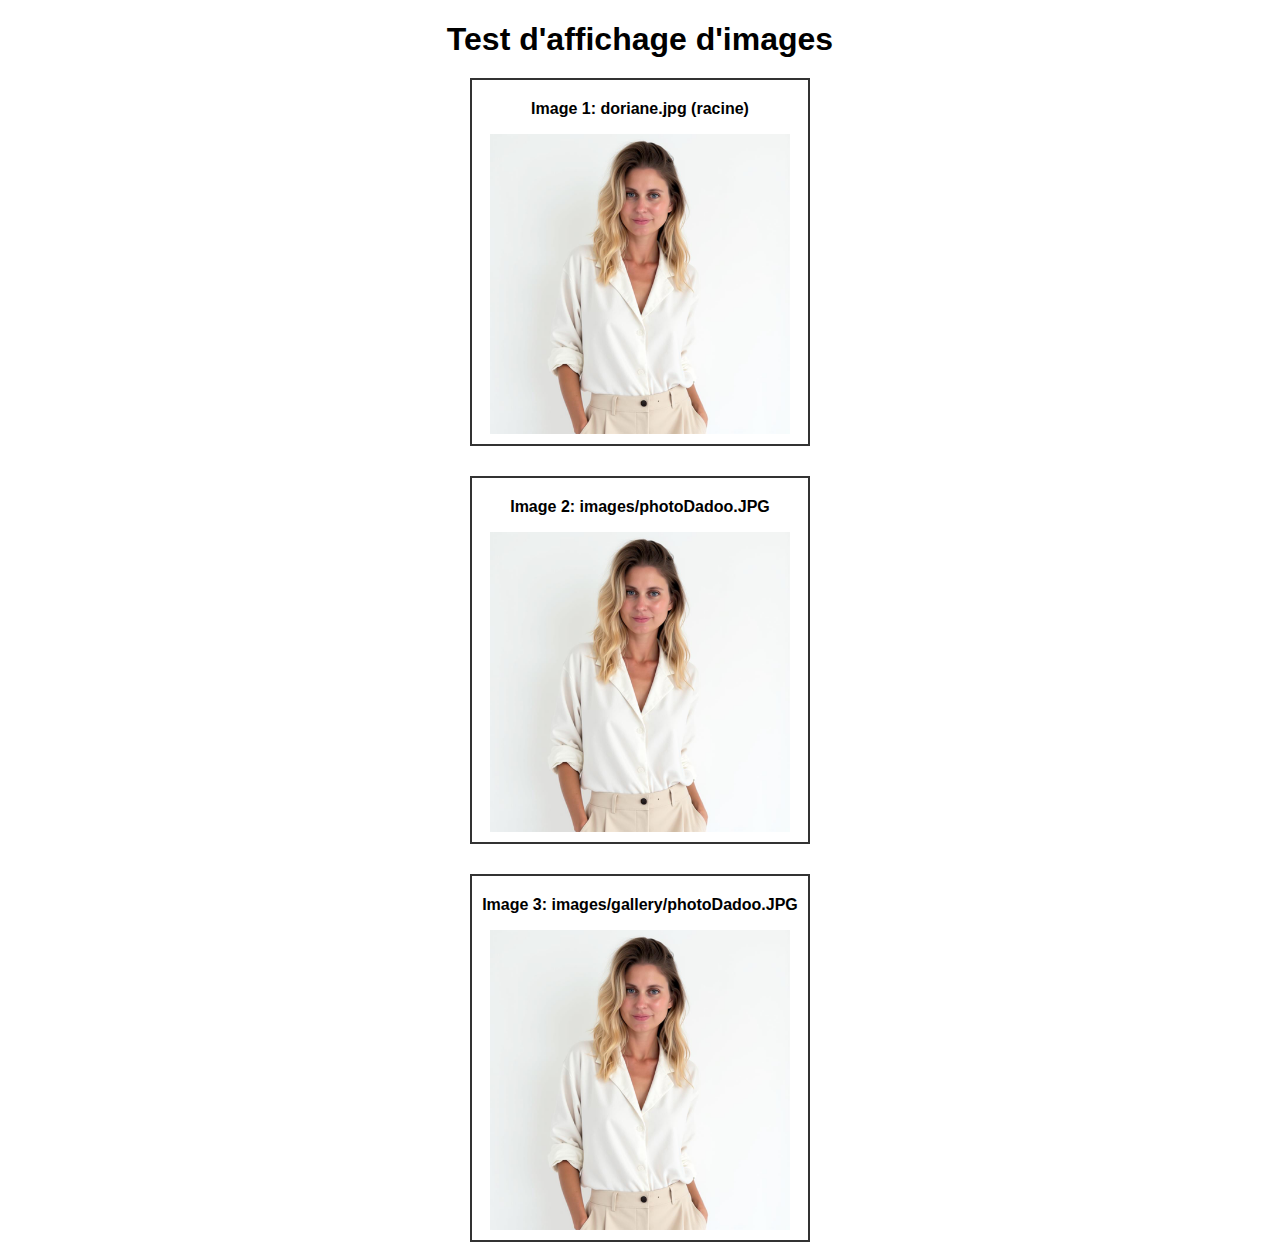
<file: test-image.html>
<!DOCTYPE html>
<html lang="fr">
<head>
    <meta charset="UTF-8">
    <meta name="viewport" content="width=device-width, initial-scale=1.0">
    <title>Test Image</title>
    <style>
        body {
            display: flex;
            flex-direction: column;
            align-items: center;
            justify-content: center;
            min-height: 100vh;
            margin: 0;
            font-family: Arial, sans-serif;
        }
        
        h1 {
            margin-bottom: 20px;
        }
        
        .image-container {
            display: flex;
            flex-direction: column;
            gap: 30px;
        }
        
        .image-test {
            border: 2px solid #333;
            padding: 10px;
            text-align: center;
        }
        
        img {
            max-width: 300px;
            height: auto;
            display: block;
            margin: 0 auto;
        }
        
        p {
            margin-top: 10px;
            font-weight: bold;
        }
    </style>
</head>
<body>
    <h1>Test d'affichage d'images</h1>
    
    <div class="image-container">
        <div class="image-test">
            <p>Image 1: doriane.jpg (racine)</p>
            <img src="doriane.jpg" alt="Test Image 1">
        </div>
        
        <div class="image-test">
            <p>Image 2: images/photoDadoo.JPG</p>
            <img src="images/photoDadoo.JPG" alt="Test Image 2">
        </div>
        
        <div class="image-test">
            <p>Image 3: images/gallery/photoDadoo.JPG</p>
            <img src="images/gallery/photoDadoo.JPG" alt="Test Image 3">
        </div>
    </div>
</body>
</html>
</file>
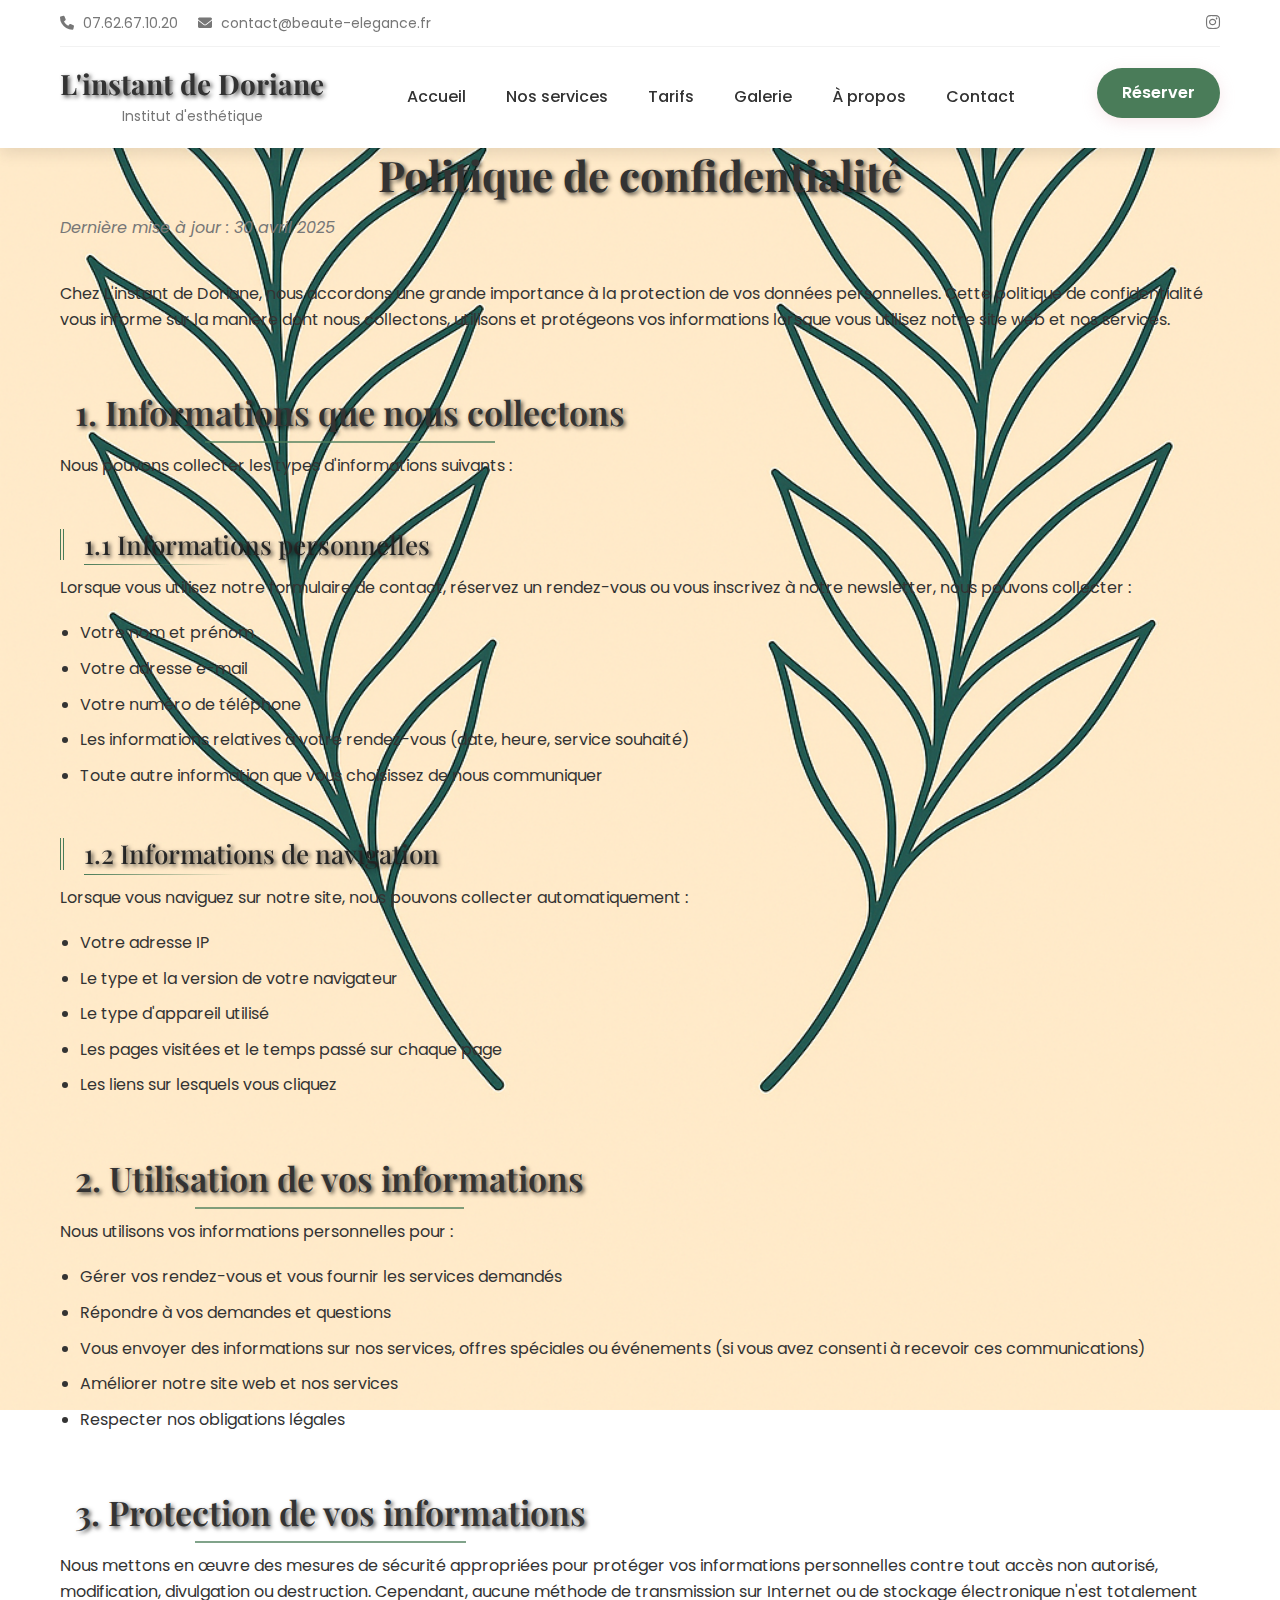
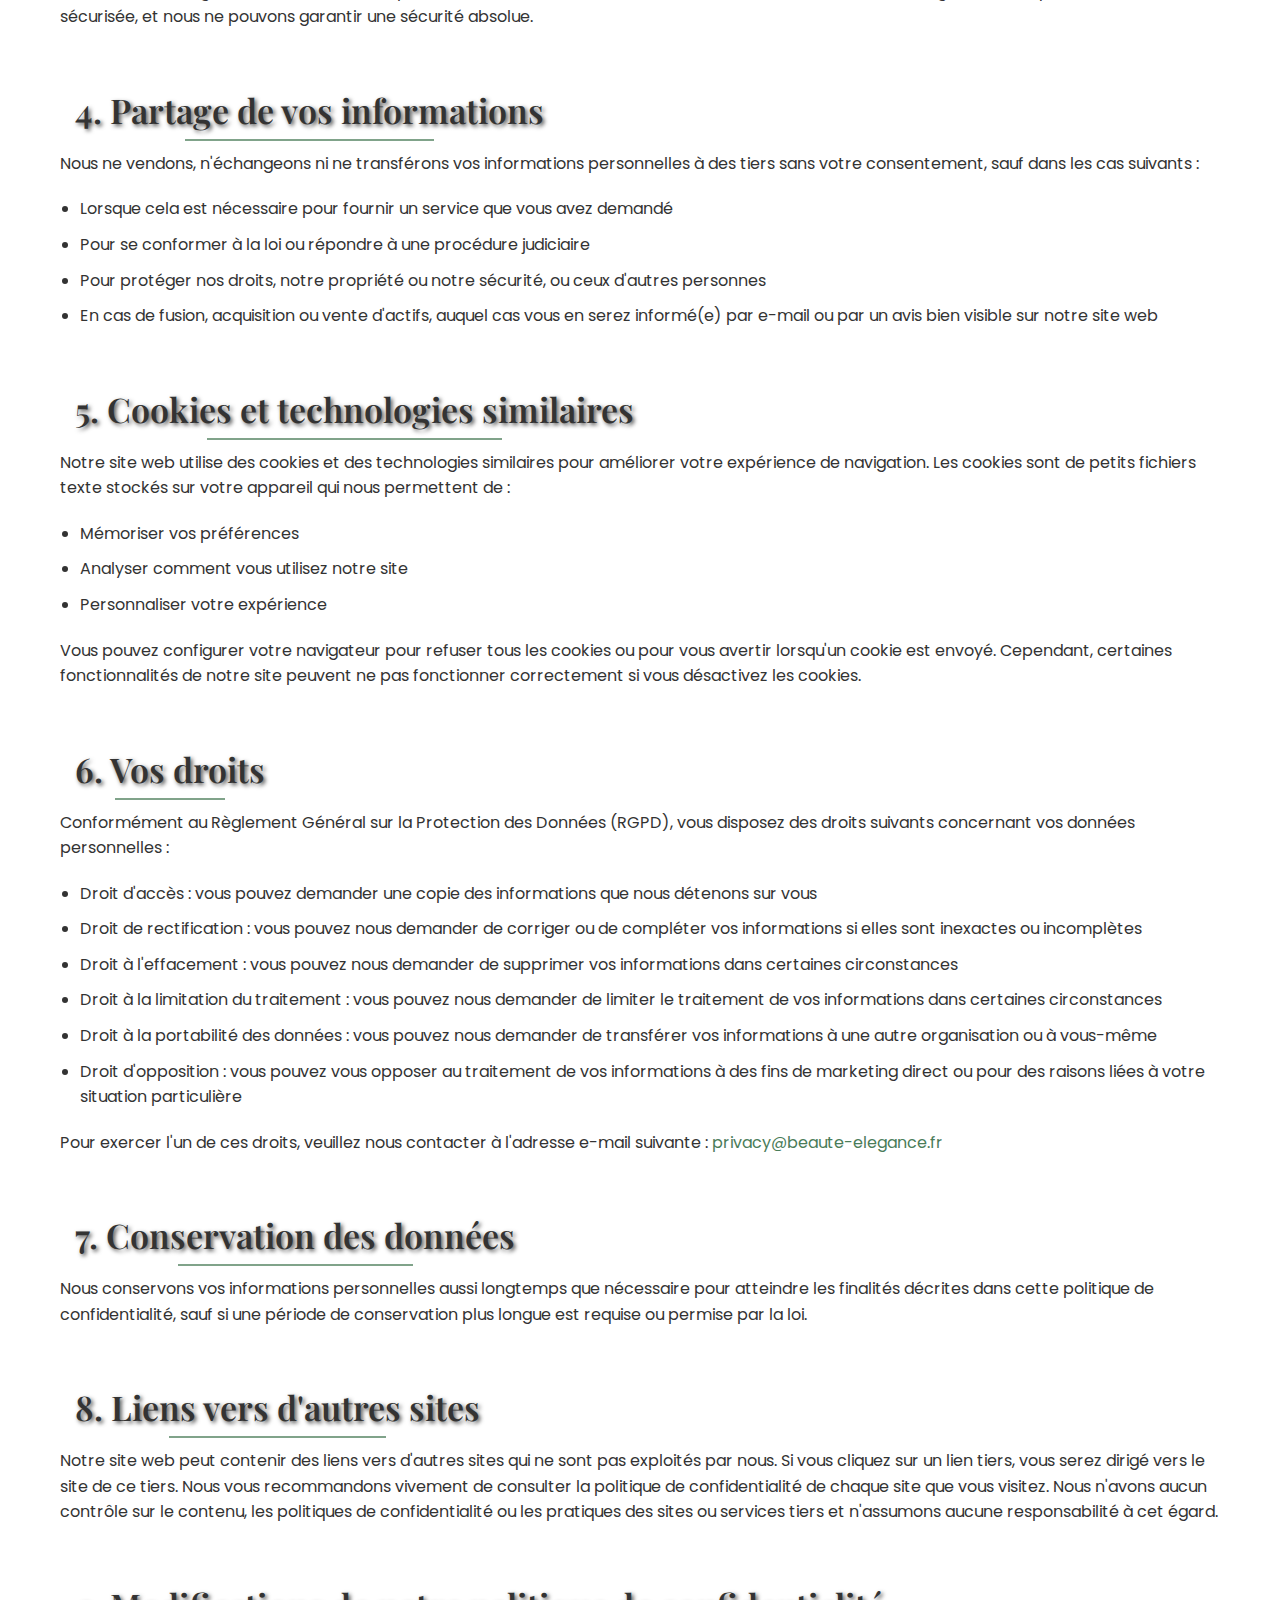
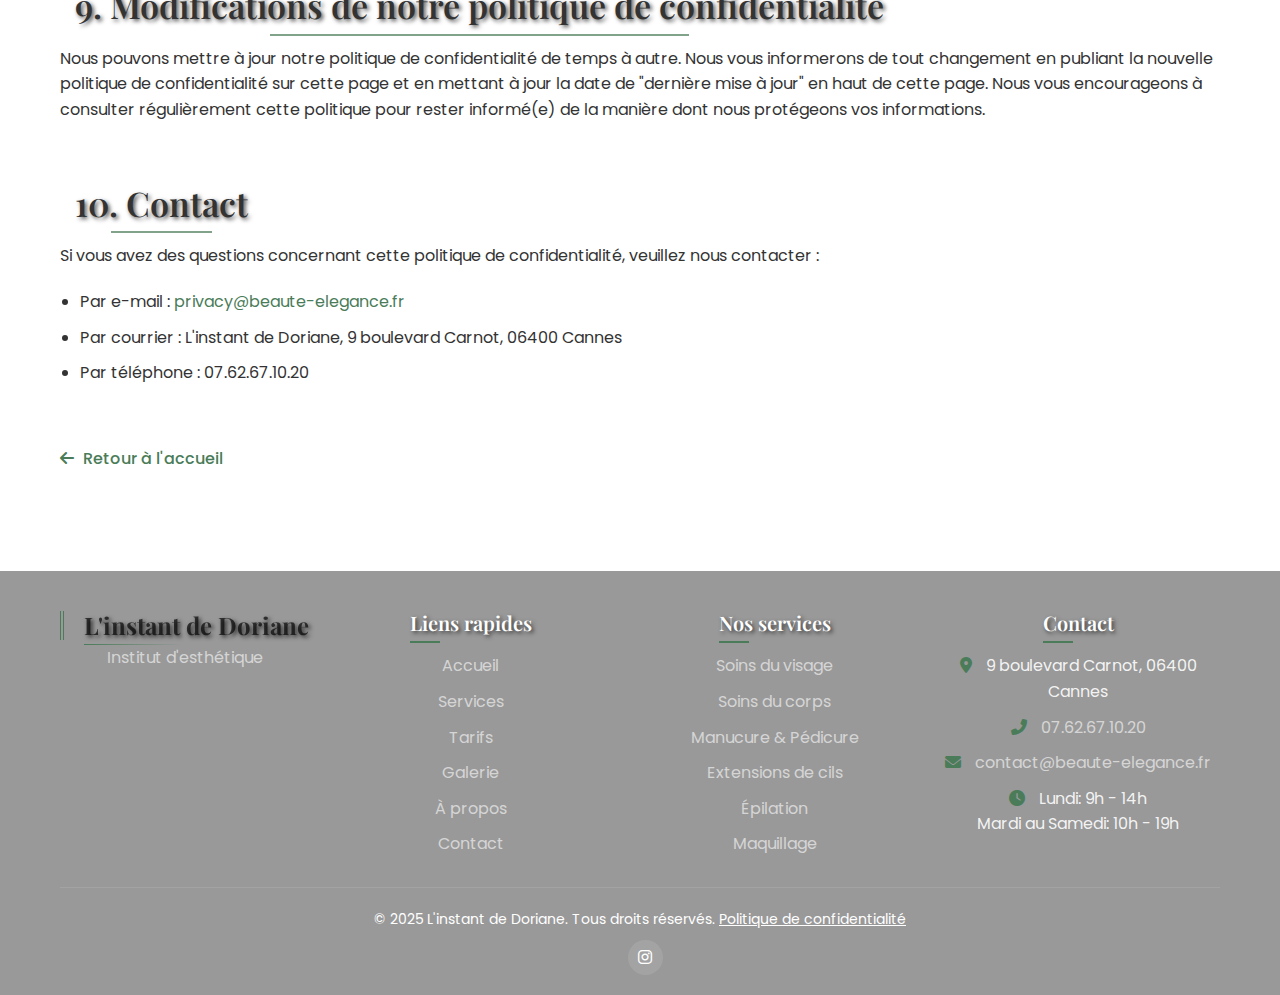
<file: pages/privacy-policy.html>
<!DOCTYPE html>
<html lang="fr">
<head>
    <meta charset="UTF-8">
    <meta name="viewport" content="width=device-width, initial-scale=1.0">
    <meta name="description" content="Politique de confidentialité de L'instant de Doriane - Institut d'esthétique">
    <title>Politique de confidentialité - L'instant de Doriane</title>
    <link rel="stylesheet" href="../css/style.css">
    <link rel="stylesheet" href="https://cdnjs.cloudflare.com/ajax/libs/font-awesome/6.0.0/css/all.min.css">
    <link rel="preconnect" href="https://fonts.googleapis.com">
    <link rel="preconnect" href="https://fonts.gstatic.com" crossorigin>
    <link href="https://fonts.googleapis.com/css2?family=Playfair+Display:wght@400;500;600;700&family=Poppins:wght@300;400;500&display=swap" rel="stylesheet">
    <link rel="icon" type="image/png" href="../images/favicon.png">
    <style>
        .privacy-content {
            padding: 150px 0 80px;
        }
        
        .privacy-content h2 {
            margin-top: 40px;
            margin-bottom: 20px;
        }
        
        .privacy-content h3 {
            margin-top: 30px;
            margin-bottom: 15px;
        }
        
        .privacy-content p, .privacy-content ul {
            margin-bottom: 20px;
        }
        
        .privacy-content ul {
            list-style: disc;
            padding-left: 20px;
        }
        
        .privacy-content ul li {
            margin-bottom: 10px;
        }
        
        .privacy-content .last-updated {
            font-style: italic;
            color: var(--medium);
            margin-bottom: 40px;
        }
        
        .back-link {
            display: inline-block;
            margin-top: 40px;
            margin-bottom: 20px;
            color: var(--primary-color);
            font-weight: 500;
        }
        
        .back-link i {
            margin-right: 5px;
        }
    </style>
</head>
<body>
    <!-- En-tête du site -->
    <header>
        <div class="container">
            <div class="header-top">
                <div class="contact-info">
                    <a href="tel:+33762671020"><i class="fas fa-phone"></i> 07.62.67.10.20</a>
                    <a href="mailto:contact@beaute-elegance.fr"><i class="fas fa-envelope"></i> contact@beaute-elegance.fr</a>
                </div>
                <div class="social-media">
                    <a href="https://www.instagram.com/linstantdedoriane_/" aria-label="Instagram" target="_blank"><i class="fab fa-instagram"></i></a>
                </div>
            </div>
            <div class="main-header">
                <div class="logo">
                    <a href="../index.html">
                        <h1>L'instant de Doriane</h1>
                        <p>Institut d'esthétique</p>
                    </a>
                </div>
                <nav class="main-nav">
                    <button class="mobile-menu-toggle" aria-label="Menu">
                        <span></span>
                        <span></span>
                        <span></span>
                    </button>
                    <ul class="nav-links">
                        <li><a href="../index.html">Accueil</a></li>
                        <li><a href="../index.html#services">Nos services</a></li>
                        <li><a href="../index.html#tarifs">Tarifs</a></li>
                        <li><a href="../index.html#galerie">Galerie</a></li>
                        <li><a href="../index.html#a-propos">À propos</a></li>
                        <li><a href="../index.html#contact">Contact</a></li>
                    </ul>
                </nav>
                <div class="cta-button">
                    <a href="../index.html#reservation" class="btn btn-primary">Réserver</a>
                </div>
            </div>
        </div>
    </header>

    <!-- Contenu principal -->
    <main class="privacy-content">
        <div class="container">
            <h1>Politique de confidentialité</h1>
            <p class="last-updated">Dernière mise à jour : 30 avril 2025</p>
            
            <p>Chez L'instant de Doriane, nous accordons une grande importance à la protection de vos données personnelles. Cette politique de confidentialité vous informe sur la manière dont nous collectons, utilisons et protégeons vos informations lorsque vous utilisez notre site web et nos services.</p>
            
            <h2>1. Informations que nous collectons</h2>
            
            <p>Nous pouvons collecter les types d'informations suivants :</p>
            
            <h3>1.1 Informations personnelles</h3>
            <p>Lorsque vous utilisez notre formulaire de contact, réservez un rendez-vous ou vous inscrivez à notre newsletter, nous pouvons collecter :</p>
            <ul>
                <li>Votre nom et prénom</li>
                <li>Votre adresse e-mail</li>
                <li>Votre numéro de téléphone</li>
                <li>Les informations relatives à votre rendez-vous (date, heure, service souhaité)</li>
                <li>Toute autre information que vous choisissez de nous communiquer</li>
            </ul>
            
            <h3>1.2 Informations de navigation</h3>
            <p>Lorsque vous naviguez sur notre site, nous pouvons collecter automatiquement :</p>
            <ul>
                <li>Votre adresse IP</li>
                <li>Le type et la version de votre navigateur</li>
                <li>Le type d'appareil utilisé</li>
                <li>Les pages visitées et le temps passé sur chaque page</li>
                <li>Les liens sur lesquels vous cliquez</li>
            </ul>
            
            <h2>2. Utilisation de vos informations</h2>
            
            <p>Nous utilisons vos informations personnelles pour :</p>
            <ul>
                <li>Gérer vos rendez-vous et vous fournir les services demandés</li>
                <li>Répondre à vos demandes et questions</li>
                <li>Vous envoyer des informations sur nos services, offres spéciales ou événements (si vous avez consenti à recevoir ces communications)</li>
                <li>Améliorer notre site web et nos services</li>
                <li>Respecter nos obligations légales</li>
            </ul>
            
            <h2>3. Protection de vos informations</h2>
            
            <p>Nous mettons en œuvre des mesures de sécurité appropriées pour protéger vos informations personnelles contre tout accès non autorisé, modification, divulgation ou destruction. Cependant, aucune méthode de transmission sur Internet ou de stockage électronique n'est totalement sécurisée, et nous ne pouvons garantir une sécurité absolue.</p>
            
            <h2>4. Partage de vos informations</h2>
            
            <p>Nous ne vendons, n'échangeons ni ne transférons vos informations personnelles à des tiers sans votre consentement, sauf dans les cas suivants :</p>
            <ul>
                <li>Lorsque cela est nécessaire pour fournir un service que vous avez demandé</li>
                <li>Pour se conformer à la loi ou répondre à une procédure judiciaire</li>
                <li>Pour protéger nos droits, notre propriété ou notre sécurité, ou ceux d'autres personnes</li>
                <li>En cas de fusion, acquisition ou vente d'actifs, auquel cas vous en serez informé(e) par e-mail ou par un avis bien visible sur notre site web</li>
            </ul>
            
            <h2>5. Cookies et technologies similaires</h2>
            
            <p>Notre site web utilise des cookies et des technologies similaires pour améliorer votre expérience de navigation. Les cookies sont de petits fichiers texte stockés sur votre appareil qui nous permettent de :</p>
            <ul>
                <li>Mémoriser vos préférences</li>
                <li>Analyser comment vous utilisez notre site</li>
                <li>Personnaliser votre expérience</li>
            </ul>
            
            <p>Vous pouvez configurer votre navigateur pour refuser tous les cookies ou pour vous avertir lorsqu'un cookie est envoyé. Cependant, certaines fonctionnalités de notre site peuvent ne pas fonctionner correctement si vous désactivez les cookies.</p>
            
            <h2>6. Vos droits</h2>
            
            <p>Conformément au Règlement Général sur la Protection des Données (RGPD), vous disposez des droits suivants concernant vos données personnelles :</p>
            <ul>
                <li>Droit d'accès : vous pouvez demander une copie des informations que nous détenons sur vous</li>
                <li>Droit de rectification : vous pouvez nous demander de corriger ou de compléter vos informations si elles sont inexactes ou incomplètes</li>
                <li>Droit à l'effacement : vous pouvez nous demander de supprimer vos informations dans certaines circonstances</li>
                <li>Droit à la limitation du traitement : vous pouvez nous demander de limiter le traitement de vos informations dans certaines circonstances</li>
                <li>Droit à la portabilité des données : vous pouvez nous demander de transférer vos informations à une autre organisation ou à vous-même</li>
                <li>Droit d'opposition : vous pouvez vous opposer au traitement de vos informations à des fins de marketing direct ou pour des raisons liées à votre situation particulière</li>
            </ul>
            
            <p>Pour exercer l'un de ces droits, veuillez nous contacter à l'adresse e-mail suivante : <a href="mailto:privacy@beaute-elegance.fr">privacy@beaute-elegance.fr</a></p>
            
            <h2>7. Conservation des données</h2>
            
            <p>Nous conservons vos informations personnelles aussi longtemps que nécessaire pour atteindre les finalités décrites dans cette politique de confidentialité, sauf si une période de conservation plus longue est requise ou permise par la loi.</p>
            
            <h2>8. Liens vers d'autres sites</h2>
            
            <p>Notre site web peut contenir des liens vers d'autres sites qui ne sont pas exploités par nous. Si vous cliquez sur un lien tiers, vous serez dirigé vers le site de ce tiers. Nous vous recommandons vivement de consulter la politique de confidentialité de chaque site que vous visitez. Nous n'avons aucun contrôle sur le contenu, les politiques de confidentialité ou les pratiques des sites ou services tiers et n'assumons aucune responsabilité à cet égard.</p>
            
            <h2>9. Modifications de notre politique de confidentialité</h2>
            
            <p>Nous pouvons mettre à jour notre politique de confidentialité de temps à autre. Nous vous informerons de tout changement en publiant la nouvelle politique de confidentialité sur cette page et en mettant à jour la date de "dernière mise à jour" en haut de cette page. Nous vous encourageons à consulter régulièrement cette politique pour rester informé(e) de la manière dont nous protégeons vos informations.</p>
            
            <h2>10. Contact</h2>
            
            <p>Si vous avez des questions concernant cette politique de confidentialité, veuillez nous contacter :</p>
            <ul>
                <li>Par e-mail : <a href="mailto:privacy@beaute-elegance.fr">privacy@beaute-elegance.fr</a></li>
                <li>Par courrier : L'instant de Doriane, 9 boulevard Carnot, 06400 Cannes</li>
                <li>Par téléphone : 07.62.67.10.20</li>
            </ul>
            
            <a href="../index.html" class="back-link"><i class="fas fa-arrow-left"></i> Retour à l'accueil</a>
        </div>
    </main>

    <!-- Pied de page -->
    <footer class="site-footer">
        <div class="container">
            <div class="footer-content">
                <div class="footer-logo">
                    <h3>L'instant de Doriane</h3>
                    <p>Institut d'esthétique</p>
                </div>
                <div class="footer-links">
                    <h4>Liens rapides</h4>
                    <ul>
                        <li><a href="../index.html">Accueil</a></li>
                        <li><a href="../index.html#services">Services</a></li>
                        <li><a href="../index.html#tarifs">Tarifs</a></li>
                        <li><a href="../index.html#galerie">Galerie</a></li>
                        <li><a href="../index.html#a-propos">À propos</a></li>
                        <li><a href="../index.html#contact">Contact</a></li>
                    </ul>
                </div>
                <div class="footer-services">
                    <h4>Nos services</h4>
                    <ul>
                        <li><a href="../index.html#tarifs">Soins du visage</a></li>
                        <li><a href="../index.html#tarifs">Soins du corps</a></li>
                        <li><a href="../index.html#tarifs">Manucure & Pédicure</a></li>
                        <li><a href="../index.html#tarifs">Extensions de cils</a></li>
                        <li><a href="../index.html#tarifs">Épilation</a></li>
                        <li><a href="../index.html#tarifs">Maquillage</a></li>
                    </ul>
                </div>
                <div class="footer-contact">
                    <h4>Contact</h4>
                    <ul>
                        <li><i class="fas fa-map-marker-alt"></i> 9 boulevard Carnot, 06400 Cannes</li>
                        <li><i class="fas fa-phone-alt"></i> <a href="tel:+33762671020">07.62.67.10.20</a></li>
                        <li><i class="fas fa-envelope"></i> <a href="mailto:contact@beaute-elegance.fr">contact@beaute-elegance.fr</a></li>
                        <li><i class="fas fa-clock"></i> Lundi: 9h - 14h<br>Mardi au Samedi: 10h - 19h</li>
                    </ul>
                </div>
            </div>
            <div class="footer-bottom">
                <div class="copyright">
                    <p>&copy; 2025 L'instant de Doriane. Tous droits réservés. <a href="privacy-policy.html">Politique de confidentialité</a></p>
                </div>
                <div class="footer-social">
                    <a href="https://www.instagram.com/linstantdedoriane_/" aria-label="Instagram" target="_blank"><i class="fab fa-instagram"></i></a>
                </div>
            </div>
        </div>
    </footer>

    <!-- Scripts -->
    <script src="../js/script.js"></script>
</body>
</html>
</file>
<file: css/style.css>
/* 
* Beauté Élégance - Institut d'esthétique
* Feuille de style principale
*/

/* ===== VARIABLES ===== */
:root {
    /* Couleurs principales */
    --primary-color: #4a7c59; /* Vert feuille */
    --primary-dark: #3a6348;
    --secondary-color: #6b8e9b; /* Bleu-gris */
    --secondary-dark: #557885;
    --accent-color: #d4af37; /* Or */
    
    /* Couleurs neutres */
    --dark: #333333;
    --medium: #777777;
    --light: #f8f8f8;
    --white: #ffffff;
    
    /* Typographie */
    --font-primary: 'Playfair Display', serif;
    --font-secondary: 'Poppins', sans-serif;
    
    /* Espacement */
    --spacing-xs: 0.5rem;
    --spacing-sm: 1rem;
    --spacing-md: 2rem;
    --spacing-lg: 4rem;
    --spacing-xl: 8rem;

    /* Flèche de défilement */
    --scroll-down-size: 2rem;
    --scroll-down-color: var(--white);
    --scroll-down-animation-duration: 2s;
    
    /* Bordures et ombres */
    --border-radius: 4px;
    --box-shadow: 0 5px 15px rgba(0, 0, 0, 0.1);
    --box-shadow-hover: 0 8px 25px rgba(0, 0, 0, 0.15);
    
    /* Transitions */
    --transition: all 0.3s ease;
}

/* ===== MENU ===== */
/* Style pour le bouton de connexion */
.login-link {
    color: #ffffff !important;
}

.login-link i {
    color: #ffffff !important;
}

/* Style pour les boutons d'action */
.btn-secondary:hover, .btn-primary:hover {
    transform: translateY(-5px);
    box-shadow: 0 10px 20px rgba(0, 0, 0, 0.2);
    transition: all 0.3s ease;
}

/* Style spécifique pour les boutons côte à côte dans la section héro */
.hero-buttons .btn {
    transition: all 0.3s ease;
}

.hero-buttons .btn:hover {
    transform: translateY(-5px);
    box-shadow: 0 10px 20px rgba(0, 0, 0, 0.2);
}

.nav-links {
    display: flex;
    gap: 2rem;
    align-items: center;
}

.nav-links a {
    display: inline-flex;
    align-items: center;
    padding: 1rem 1.5rem;
    text-decoration: none;
    color: var(--dark);
    font-weight: 400;
    position: relative;
    transition: all 0.3s ease;
    border-radius: var(--border-radius);
    background: transparent;
}

/* Effet de soulignement */
.nav-links a::after {
    content: '';
    position: absolute;
    bottom: 0;
    left: 0;
    width: 0;
    height: 2px;
    background: var(--primary-color);
    transition: width 0.3s ease;
}

/* État normal */
.nav-links a:hover {
    color: var(--primary-color);
    font-weight: 600;
    background-color: rgba(229, 179, 187, 0.1);
}

/* État actif */
.nav-links a.active,
.nav-links .has-dropdown.active > a {
    color: var(--primary-dark);
    font-weight: 600;
    background: rgba(201, 157, 164, 0.2);
    box-shadow: 0 2px 4px rgba(0, 0, 0, 0.1);
}

/* Soulignement actif */
.nav-links a.active::after,
.nav-links .has-dropdown.active > a::after {
    width: 100%;
    height: 3px;
    background: var(--primary-color);
}

/* Soulignement hover */
.nav-links a:hover::after {
    width: 100%;
    background: var(--primary-color);
}

/* Menu déroulant */
.dropdown-menu {
    position: absolute;
    top: 100%;
    left: 50%;
    transform: translateX(-50%) translateY(10px);
    background: var(--white);
    border-radius: 8px;
    box-shadow: 0 10px 30px rgba(0, 0, 0, 0.15), 0 0 20px rgba(229, 179, 187, 0.1);
    padding: 1.5rem;
    min-width: 280px;
    opacity: 0;
    visibility: hidden;
    transition: all 0.4s cubic-bezier(0.165, 0.84, 0.44, 1);
    z-index: 1000;
    border-top: 3px solid var(--primary-color);
    backdrop-filter: blur(5px);
}

.dropdown-menu::before {
    content: '';
    position: absolute;
    top: -13px;
    left: 50%;
    transform: translateX(-50%);
    border-left: 10px solid transparent;
    border-right: 10px solid transparent;
    border-bottom: 10px solid var(--primary-color);
}

.has-dropdown:hover .dropdown-menu,
.has-dropdown.active .dropdown-menu {
    opacity: 1;
    visibility: visible;
    transform: translateX(-50%) translateY(0);
    animation: dropdownFadeIn 0.4s ease forwards;
}

@keyframes dropdownFadeIn {
    0% {
        opacity: 0;
        transform: translateX(-50%) translateY(10px);
        visibility: visible;
    }
    100% {
        opacity: 1;
        transform: translateX(-50%) translateY(0);
        visibility: visible;
    }
}

/* Animation des éléments du menu déroulant */
.dropdown-menu li {
    opacity: 0;
    transform: translateY(10px);
    transition: all 0.3s ease;
}

.dropdown-menu li:nth-child(1) { transition-delay: 0.05s; }
.dropdown-menu li:nth-child(2) { transition-delay: 0.1s; }
.dropdown-menu li:nth-child(3) { transition-delay: 0.15s; }
.dropdown-menu li:nth-child(4) { transition-delay: 0.2s; }
.dropdown-menu li:nth-child(5) { transition-delay: 0.25s; }

.has-dropdown:hover .dropdown-menu li,
.has-dropdown.active .dropdown-menu li {
    opacity: 1;
    transform: translateY(0);
}

/* Items du menu déroulant */
.dropdown-menu .dropdown-item {
    display: flex;
    align-items: center;
    padding: 1.2rem 1rem;
    margin-bottom: 0.8rem;
    border-radius: 8px;
    transition: all 0.3s ease;
    background-color: transparent;
    position: relative;
    overflow: hidden;
}

.dropdown-menu .dropdown-item::before {
    content: '';
    position: absolute;
    top: 0;
    left: 0;
    width: 3px;
    height: 100%;
    background: linear-gradient(to bottom, var(--primary-color), var(--primary-dark));
    opacity: 0;
    transition: all 0.3s ease;
}

.dropdown-menu .dropdown-item:hover {
    background-color: rgba(229, 179, 187, 0.15);
    transform: translateX(5px);
    box-shadow: 0 3px 10px rgba(0, 0, 0, 0.05);
}

.dropdown-menu .dropdown-item:hover::before {
    opacity: 1;
}

.dropdown-menu .dropdown-item:last-child {
    border-bottom: none;
}

.dropdown-menu .dropdown-icon {
    flex-shrink: 0;
    width: 40px;
    height: 40px;
    display: flex;
    align-items: center;
    justify-content: center;
    font-size: 1.6rem;
    color: var(--white);
    margin-right: 1.2rem;
    background: linear-gradient(135deg, var(--primary-color), var(--primary-dark));
    border-radius: 50%;
    transition: all 0.4s ease;
    box-shadow: 0 3px 12px rgba(229, 179, 187, 0.5);
    position: relative;
    overflow: hidden;
    z-index: 1;
}

.dropdown-menu .dropdown-icon::before {
    content: '';
    position: absolute;
    top: 0;
    left: 0;
    width: 100%;
    height: 100%;
    background: linear-gradient(135deg, var(--primary-dark), var(--primary-color));
    opacity: 0;
    transition: opacity 0.4s ease;
    z-index: -1;
}

.dropdown-menu .dropdown-item:hover .dropdown-icon::before {
    opacity: 1;
}

.dropdown-menu .dropdown-icon i {
    transition: all 0.4s ease;
}

.dropdown-menu .dropdown-item:hover .dropdown-icon {
    transform: scale(1.1) rotate(5deg);
    box-shadow: 0 5px 15px rgba(229, 179, 187, 0.6);
}

.dropdown-menu .dropdown-item:hover .dropdown-icon i {
    transform: scale(1.2);
    animation: pulse 1s infinite alternate;
}

@keyframes pulse {
    0% {
        transform: scale(1);
    }
    100% {
        transform: scale(1.1);
    }
}

.dropdown-menu .dropdown-content {
    flex: 1;
    transition: all 0.3s ease;
}

.dropdown-menu .dropdown-content h4 {
    margin: 0;
    font-size: 1.6rem;
    color: var(--dark);
    font-weight: 600;
    font-family: var(--font-primary);
    transition: all 0.3s ease;
    position: relative;
    display: inline-block;
}

.dropdown-menu .dropdown-item:hover .dropdown-content h4 {
    color: var(--primary-color);
    transform: translateX(3px);
}

.dropdown-menu .dropdown-content p {
    margin: 0.4rem 0 0;
    font-size: 1.3rem;
    color: var(--medium);
    font-family: var(--font-secondary);
    opacity: 0.8;
    transition: all 0.3s ease;
    max-width: 95%;
}

.dropdown-menu .dropdown-item:hover .dropdown-content p {
    opacity: 1;
    transform: translateX(3px);
}

/* Icône du menu déroulant */
.has-dropdown > a i.fa-chevron-down {
    font-size: 1.2rem;
    margin-left: 8px;
    transition: all 0.4s ease;
    opacity: 0.8;
    position: relative;
    top: 0;
}

.has-dropdown:hover > a i.fa-chevron-down,
.has-dropdown.active > a i.fa-chevron-down {
    transform: rotate(180deg);
    opacity: 1;
    color: var(--primary-color);
}

.has-dropdown.active > a i.fa-chevron-down,
.has-dropdown:hover > a i.fa-chevron-down {
    transform: rotate(180deg);
}

.has-dropdown.active > a::after {
    content: '';
    display: none;
}

/* ===== RESET & BASE ===== */
*, *::before, *::after {
    box-sizing: border-box;
    margin: 0;
    padding: 0;
}

.scroll-down {
    position: absolute;
    bottom: var(--spacing-md);
    left: 50%;
    transform: translateX(-50%);
    color: var(--scroll-down-color);
    font-size: var(--scroll-down-size);
    animation: bounce var(--scroll-down-animation-duration) infinite;
    cursor: pointer;
    z-index: 100;
}

@keyframes bounce {
    0%, 20%, 50%, 80%, 100% {
        transform: translateY(0) translateX(-50%);
    }
    40% {
        transform: translateY(-15px) translateX(-50%);
    }
    60% {
        transform: translateY(-7px) translateX(-50%);
    }
}

html {
    font-size: 62.5%; /* 1rem = 10px */
    scroll-behavior: smooth;
}

body {
    font-family: var(--font-secondary);
    font-size: 1.6rem;
    line-height: 1.6;
    color: var(--dark);
    background-image: url('../images/gallery/photoFONDD.png');
    background-attachment: fixed;
    background-size: cover;
    background-position: center;
    background-repeat: no-repeat;
    overflow-x: hidden;
}

h1, h2, h3, h4, h5, h6 {
    font-family: var(--font-primary);
    font-weight: 700;
    line-height: 1.2;
    margin-bottom: var(--spacing-sm);
    color: #ffffff;
    text-shadow: 2px 2px 4px rgba(0, 0, 0, 0.7);
}

h1 {
    font-size: 4.2rem;
}

h2 {
    font-size: 3.6rem;
}

h3 {
    font-size: 2.4rem;
}

h4 {
    font-size: 2rem;
}

p {
    margin-bottom: var(--spacing-sm);
}

a {
    color: var(--primary-color);
    text-decoration: none;
    transition: var(--transition);
}

a:hover {
    color: var(--primary-dark);
}

ul, ol {
    list-style: none;
}

img {
    max-width: 100%;
    height: auto;
    display: block;
}

button, input, select, textarea {
    font-family: var(--font-secondary);
    font-size: 1.6rem;
}

.container {
    width: 100%;
    max-width: 1200px;
    margin: 0 auto;
    padding: 0 var(--spacing-md);
}

/* ===== SECTIONS GÉNÉRALES ===== */
.section-header {
    text-align: center;
    margin-bottom: var(--spacing-lg);
    position: relative;
}

.section-header h2 {
    font-size: 3.8rem;
    margin-bottom: 1.5rem;
    position: relative;
    display: inline-block;
    font-weight: 700;
    color: var(--dark);
    letter-spacing: 0.5px;
}

.section-header h2::after {
    content: '';
    position: absolute;
    bottom: -12px;
    left: 50%;
    transform: translateX(-50%);
    width: 100px;
    height: 3px;
    background: linear-gradient(to right, var(--primary-color), var(--primary-dark));
    border-radius: 3px;
    transition: width 0.5s ease;
}

.section-header:hover h2::after {
    width: 120px;
}

.section-header p {
    font-size: 1.8rem;
    color: var(--medium);
    max-width: 700px;
    margin: 1rem auto 0;
    line-height: 1.6;
    font-family: var(--font-secondary);
    font-weight: 300;
}

/* Animation d'apparition des sections */
.fade-in-section {
    opacity: 0;
    transform: translateY(20px);
    transition: opacity 0.6s ease-out, transform 0.6s ease-out;
}

.fade-in-section.is-visible {
    opacity: 1;
    transform: translateY(0);
}

.section-header.light h2,
.section-header.light p {
    color: var(--white);
}

.section-header.light h2::after {
    background-color: var(--white);
}

/* ===== BOUTONS ===== */
.btn {
    display: inline-block;
    padding: 12px 25px;
    border-radius: 30px;
    font-size: 1.6rem;
    font-weight: 600;
    text-align: center;
    cursor: pointer;
    transition: all 0.3s ease;
    text-decoration: none;
    box-shadow: 0 4px 8px rgba(0, 0, 0, 0.3);
}

.btn-primary {
    background-color: var(--primary-color);
    color: var(--white);
}

.btn-primary:hover {
    background-color: var(--primary-dark);
    color: var(--white);
}

.btn-secondary {
    background-color: var(--secondary-color);
    color: var(--white);
}

.btn-secondary:hover {
    background-color: var(--secondary-dark);
    color: var(--white);
}

.btn-outline {
    background-color: transparent;
    color: var(--white);
    border: 2px solid var(--white);
}

.btn-outline:hover {
    background-color: var(--white);
    color: var(--primary-color);
}

/* ===== HEADER ===== */
header {
    position: fixed;
    top: 0;
    left: 0;
    width: 100%;
    z-index: 1000;
    background-color: var(--white);
    box-shadow: var(--box-shadow);
    transition: var(--transition);
}

.header-top {
    display: flex;
    justify-content: space-between;
    align-items: center;
    padding: var(--spacing-sm) 0;
    border-bottom: 1px solid rgba(0, 0, 0, 0.05);
}

.contact-info {
    display: flex;
    gap: var(--spacing-md);
}

.contact-info a {
    color: var(--medium);
    font-size: 1.4rem;
}

.contact-info a:hover {
    color: var(--primary-color);
}

.contact-info i {
    margin-right: 5px;
}

.social-media {
    display: flex;
    gap: var(--spacing-sm);
}

.social-media a {
    color: var(--medium);
    font-size: 1.6rem;
    transition: var(--transition);
}

.social-media a:hover {
    color: var(--primary-color);
    transform: translateY(-3px);
}

.main-header {
    display: flex;
    justify-content: space-between;
    align-items: center;
    padding: var(--spacing-md) 0;
    background-color: rgba(255, 255, 255, 0.2);
    border-radius: 10px;
}

.logo a {
    display: flex;
    flex-direction: column;
    align-items: center;
    color: var(--dark);
}

.logo h1 {
    font-size: 2.8rem;
    margin-bottom: 5px;
    font-weight: 700;
}

.logo p {
    font-size: 1.4rem;
    color: var(--medium);
    margin-bottom: 0;
}

.main-nav {
    display: flex;
    align-items: center;
}

.nav-links {
    display: flex;
    justify-content: center;
    align-items: center;
}

/* Styles pour les sous-menus déroulants */
.nav-links li {
    position: relative;
}

.nav-links li.has-dropdown > a {
    display: flex;
    align-items: center;
    justify-content: center;
    padding: 0 15px;
}

.nav-links li.has-dropdown > a i {
    margin-left: 5px;
    font-size: 1.2rem;
    transition: transform 0.3s ease;
}

.nav-links li.has-dropdown:hover > a i {
    transform: rotate(180deg);
}

.dropdown-menu {
    position: absolute;
    top: 100%;
    left: 50%;
    transform: translateX(-50%) translateY(10px);
    width: 320px;
    background-color: var(--white);
    border-radius: var(--border-radius);
    box-shadow: 0 5px 15px rgba(0, 0, 0, 0.15);
    opacity: 0;
    visibility: hidden;
    transition: all 0.3s ease;
    z-index: 100;
    padding: 15px 0;
    border-top: 3px solid var(--primary-color);
}

.nav-links li.has-dropdown:hover .dropdown-menu {
    opacity: 1;
    visibility: visible;
    transform: translateX(-50%) translateY(0);
}

.dropdown-menu li {
    width: 100%;
}

.dropdown-menu li a {
    padding: 10px 20px;
    display: block;
    color: var(--dark);
    transition: background-color 0.3s ease;
}

.dropdown-menu li a:hover {
    background-color: var(--light);
}

.dropdown-item {
    display: flex;
    align-items: center;
    gap: 15px;
    padding: 10px 0;
    transition: transform 0.3s ease;
}

.dropdown-icon {
    width: 45px;
    height: 45px;
    border-radius: 50%;
    background-color: var(--primary-color);
    color: var(--white);
    display: flex;
    align-items: center;
    justify-content: center;
    font-size: 1.8rem;
    transition: all 0.3s ease;
    box-shadow: 0 3px 8px rgba(229, 179, 187, 0.3);
}

.dropdown-content {
    flex: 1;
}

.dropdown-content h4 {
    font-size: 1.6rem;
    margin-bottom: 5px;
    color: var(--dark);
    transition: color 0.3s ease;
}

.dropdown-content p {
    font-size: 1.3rem;
    color: var(--medium);
    margin-bottom: 0;
    line-height: 1.4;
}

.dropdown-menu li a:hover .dropdown-content h4 {
    color: var(--primary-color);
}

.dropdown-menu li a:hover .dropdown-icon {
    transform: scale(1.1);
    box-shadow: 0 5px 12px rgba(229, 179, 187, 0.5);
}

.nav-links li {
    margin: 0 var(--spacing-sm);
}

.nav-links a {
    color: var(--dark);
    font-weight: 500;
    padding: 0.5rem 0;
    position: relative;
}

.nav-links a::after {
    content: '';
    position: absolute;
    bottom: 0;
    left: 0;
    width: 0;
    height: 2px;
    background-color: var(--primary-color);
    transition: var(--transition);
}

.nav-links a:hover::after,
.nav-links a.active::after {
    width: 100%;
}

.mobile-menu-toggle {
    display: none;
    background: none;
    border: none;
    cursor: pointer;
    padding: 0;
    width: 30px;
    height: 24px;
    position: relative;
    z-index: 1001;
}

.mobile-menu-toggle span {
    display: block;
    width: 100%;
    height: 2px;
    background-color: var(--dark);
    margin: 5px 0;
    transition: transform 0.3s ease, opacity 0.3s ease;
}

.mobile-menu-toggle.active span:nth-child(1) {
    transform: translateY(7px) rotate(45deg);
}

.mobile-menu-toggle.active span:nth-child(2) {
    opacity: 0;
}

.mobile-menu-toggle.active span:nth-child(3) {
    transform: translateY(-7px) rotate(-45deg);
}

/* Style pour empêcher le défilement du body quand le menu est ouvert */
body.menu-open {
    overflow: hidden;
}

/* ===== HERO BANNER ===== */
.hero-banner {
    .hero-section {
        height: 100vh;
        background: url('images/hero-bg.jpg') no-repeat center center/cover;
        display: flex;
        align-items: center;
        text-align: center;
        color: var(--white);
        position: relative;
        overflow: hidden;
    }

    .hero-section .overlay {
        position: absolute;
        top: 0;
        left: 0;
        width: 100%;
        height: 100%;
        background: linear-gradient(rgba(0, 0, 0, 0.4), rgba(0, 0, 0, 0.4));
        z-index: 1;
    }

    .hero-content {
        position: relative;
        z-index: 2;
        max-width: 800px;
        margin: 0 auto;
        padding: 0 20px;
    }
}

.hero-content h2 {
    font-size: 5rem;
    color: var(--white);
    margin-bottom: var(--spacing-md);
    line-height: 1.2;
}

.hero-content p {
    font-size: 2rem;
    margin-bottom: var(--spacing-md);
}

.hero-buttons .btn {
    margin: 0 1rem;
}

/* ===== INTRO SECTION ===== */
.intro-section {
    padding: var(--spacing-xl) 0;
}

.intro-content {
    display: flex;
    align-items: center;
    gap: var(--spacing-lg);
}

.intro-image {
    flex: 1;
    border-radius: var(--border-radius);
    overflow: hidden;
    box-shadow: var(--box-shadow);
}

.intro-text {
    flex: 1;
}

.intro-text .subtitle {
    color: var(--primary-color);
    font-size: 1.8rem;
    margin-bottom: var(--spacing-sm);
    font-style: italic;
}

/* ===== SERVICES SECTION ===== */
.services-section {
    padding: var(--spacing-xl) 0;
    background-color: var(--light);
}

.services-grid {
    display: grid;
    grid-template-columns: repeat(auto-fill, minmax(300px, 1fr));
    gap: var(--spacing-md);
}

.service-card {
    background-color: var(--white);
    border-radius: var(--border-radius);
    padding: var(--spacing-md);
    box-shadow: var(--box-shadow);
    text-align: center;
    transition: var(--transition);
}

.service-card:hover {
    transform: translateY(-10px);
    box-shadow: var(--box-shadow-hover);
}

.service-icon {
    width: 80px;
    height: 80px;
    background: linear-gradient(135deg, rgba(229, 179, 187, 0.2), rgba(229, 179, 187, 0.3));
    border-radius: 50%;
    display: flex;
    align-items: center;
    justify-content: center;
    margin-bottom: 20px;
    font-size: 3rem;
    color: var(--primary-color);
    transition: all 0.4s ease;
    box-shadow: 0 5px 15px rgba(229, 179, 187, 0.2);
}

.service-card:hover .service-icon {
    transform: scale(1.1) rotate(5deg);
    background: linear-gradient(135deg, rgba(229, 179, 187, 0.3), rgba(229, 179, 187, 0.4));
    color: var(--primary-dark);
}

.service-card h3 {
    margin-bottom: var(--spacing-sm);
}

.service-card p {
    color: var(--medium);
    margin-bottom: var(--spacing-md);
}

.service-link {
    color: var(--primary-color);
    text-decoration: none;
    font-weight: 600;
    display: inline-flex;
    align-items: center;
    margin-top: auto;
    padding-top: var(--spacing-md);
    transition: all 0.3s ease;
    position: relative;
    padding-bottom: 3px;
}

.service-link::after {
    content: '';
    position: absolute;
    bottom: 0;
    left: 0;
    width: 0;
    height: 2px;
    background-color: var(--primary-color);
    transition: width 0.3s ease;
}

.service-link i {
    margin-left: 8px;
    transition: all 0.3s ease;
    font-size: 1.4rem;
}

.service-link:hover {
    color: var(--primary-dark);
}

.service-link:hover::after {
    width: 100%;
}

.service-link:hover i {
    transform: translateX(8px);
    color: var(--primary-dark);
}

/* ===== PRICING SECTION ===== */
.pricing-section {
    padding: var(--spacing-xl) 0;
}

.pricing-tabs {
    max-width: 900px;
    margin: 0 auto;
}

.tab-buttons {
    display: flex;
    justify-content: center;
    flex-wrap: wrap;
    margin-bottom: var(--spacing-md);
}

.tab-btn {
    padding: 1rem 2rem;
    background-color: transparent;
    border: none;
    border-bottom: 2px solid transparent;
    cursor: pointer;
    font-weight: 500;
    transition: var(--transition);
    color: var(--medium);
}

.tab-btn.active, .tab-btn:hover {
    color: var(--primary-color);
    border-bottom-color: var(--primary-color);
}

.tab-content {
    background-color: var(--white);
    border-radius: var(--border-radius);
    box-shadow: var(--box-shadow);
    padding: var(--spacing-md);
}

.tab-pane {
    display: none;
}

.tab-pane.active {
    display: block;
}

.price-item {
    display: flex;
    justify-content: space-between;
    align-items: center;
    padding: var(--spacing-sm) 0;
    border-bottom: 1px solid rgba(0, 0, 0, 0.05);
}

.price-item:last-child {
    border-bottom: none;
}

.price-info h3 {
    font-size: 1.8rem;
    margin-bottom: 0.5rem;
}

.price-info p {
    color: var(--medium);
    margin-bottom: 0;
    font-size: 1.4rem;
}

.price-value {
    text-align: right;
}

.price-value span {
    display: block;
    font-weight: 600;
    font-size: 2rem;
    color: var(--primary-color);
}

.price-value .duration {
    font-size: 1.4rem;
    color: var(--medium);
    font-weight: normal;
}

/* ===== GALLERY SECTION ===== */
.gallery-section {
    padding: var(--spacing-xl) 0;
    background-color: var(--light);
}

.gallery-filter {
    display: flex;
    justify-content: center;
    flex-wrap: wrap;
    margin-bottom: var(--spacing-md);
}

.filter-btn {
    padding: 0.8rem 1.5rem;
    background-color: transparent;
    border: none;
    cursor: pointer;
    font-weight: 500;
    transition: var(--transition);
    color: var(--medium);
    margin: 0 0.5rem;
}

.filter-btn.active, .filter-btn:hover {
    color: var(--white);
    background-color: var(--primary-color);
    border-radius: var(--border-radius);
}

.gallery-grid {
    display: grid;
    grid-template-columns: repeat(auto-fill, minmax(250px, 1fr));
    gap: var(--spacing-sm);
}

.gallery-item {
    position: relative;
    overflow: hidden;
    border-radius: var(--border-radius);
    height: 250px;
}

.gallery-item img {
    width: 100%;
    height: 100%;
    object-fit: cover;
    transition: var(--transition);
}

.gallery-overlay {
    position: absolute;
    top: 0;
    left: 0;
    width: 100%;
    height: 100%;
    background-color: rgba(0, 0, 0, 0.7);
    display: flex;
    align-items: center;
    justify-content: center;
    opacity: 0;
    transition: var(--transition);
}

.gallery-item:hover .gallery-overlay {
    opacity: 1;
}

.gallery-item:hover img {
    transform: scale(1.1);
}

.gallery-info {
    text-align: center;
    color: var(--white);
    padding: var(--spacing-sm);
    width: 100%;
    display: flex;
    flex-direction: column;
    align-items: center;
    justify-content: center;
}

.gallery-info h3 {
    font-size: 1.8rem;
    color: var(--white);
    margin-bottom: var(--spacing-sm);
    width: 100%;
    text-align: center;
}

.gallery-zoom {
    display: flex;
    align-items: center;
    justify-content: center;
    width: 40px;
    height: 40px;
    border-radius: 50%;
    background-color: var(--primary-color);
    color: var(--white);
}

/* ===== TESTIMONIALS SECTION ===== */
.testimonials-section {
    padding: var(--spacing-xl) 0;
    background-color: var(--light);
}

/* Tabs navigation */
.testimonials-tabs {
    display: flex;
    justify-content: center;
    margin-bottom: 40px;
    flex-wrap: wrap;
    gap: 20px;
}

.testimonials-tabs .tab-btn {
    padding: 15px 30px;
    background-color: var(--white);
    border: none;
    border-radius: var(--border-radius);
    font-family: 'Poppins', sans-serif;
    font-size: 1.6rem;
    font-weight: 500;
    cursor: pointer;
    transition: all 0.3s ease;
    min-width: 200px;
    text-align: center;
    box-shadow: 0 2px 5px rgba(0, 0, 0, 0.1);
}

.testimonials-tabs .tab-btn:hover {
    background-color: rgba(229, 179, 187, 0.1);
    color: var(--primary-color);
    transform: translateY(-3px);
    box-shadow: 0 4px 8px rgba(0, 0, 0, 0.15);
}

.testimonials-tabs .tab-btn.active {
    background-color: var(--primary-color);
    color: var(--white);
    transform: translateY(-3px);
    box-shadow: 0 4px 8px rgba(0, 0, 0, 0.15);
}

/* Tab content */
.testimonials-tab-content {
    display: none;
    opacity: 0;
    transform: translateY(20px);
    transition: opacity 0.5s ease, transform 0.5s ease;
}

.testimonials-tab-content.active {
    display: block;
    opacity: 1;
    transform: translateY(0);
}

/* Testimonials grid */
.testimonials-grid {
    display: grid;
    grid-template-columns: repeat(auto-fill, minmax(300px, 1fr));
    gap: 30px;
    margin-top: 20px;
}

.testimonial-item {
    background-color: var(--white);
    border-radius: 10px;
    box-shadow: 0 5px 20px rgba(0, 0, 0, 0.05);
    padding: 25px;
    transition: all 0.4s cubic-bezier(0.165, 0.84, 0.44, 1);
    position: relative;
    overflow: hidden;
}

.testimonial-item::before {
    content: '\201C';
    position: absolute;
    top: 10px;
    left: 15px;
    font-size: 8rem;
    font-family: var(--font-primary);
    color: rgba(229, 179, 187, 0.15);
    line-height: 1;
    z-index: 0;
}

.testimonial-item:hover {
    transform: translateY(-8px);
    box-shadow: 0 15px 30px rgba(0, 0, 0, 0.1);
}

.testimonial-content {
    position: relative;
    z-index: 1;
    font-style: italic;
    color: var(--medium);
    margin-bottom: 20px;
    font-size: 1.6rem;
    line-height: 1.6;
}

/* Styles pour les cartes de service */
.service-card {
    background-color: var(--white);
    border-radius: 8px;
    box-shadow: 0 5px 15px rgba(0, 0, 0, 0.05);
    overflow: hidden;
    transition: all 0.4s cubic-bezier(0.165, 0.84, 0.44, 1);
    height: 100%;
    display: flex;
    flex-direction: column;
    position: relative;
    z-index: 1;
    padding: 30px;
}

.service-card::after {
    content: '';
    position: absolute;
    bottom: 0;
    left: 0;
    width: 100%;
    height: 3px;
    background: linear-gradient(to right, var(--primary-color), var(--primary-dark));
    transform: scaleX(0);
    transform-origin: left;
    transition: transform 0.4s ease;
    z-index: 2;
}

.service-card:hover {
    transform: translateY(-8px);
    box-shadow: 0 15px 30px rgba(0, 0, 0, 0.1);
}

.service-card:hover::after {
    transform: scaleX(1);
}

.testimonial-header {
    display: flex;
    align-items: center;
    margin-bottom: 20px;
    flex-wrap: wrap;
    position: relative;
    z-index: 2;
}

.client-img {
    width: 65px;
    height: 65px;
    border-radius: 50%;
    overflow: hidden;
    margin-right: var(--spacing-sm);
    flex-shrink: 0;
    border: 3px solid rgba(229, 179, 187, 0.3);
    box-shadow: 0 3px 10px rgba(0, 0, 0, 0.1);
    transition: all 0.3s ease;
}

.testimonial-item:hover .client-img {
    transform: scale(1.05);
    border-color: rgba(229, 179, 187, 0.5);
}

.client-img img {
    width: 100%;
    height: 100%;
    object-fit: cover;
    transition: all 0.5s ease;
}

.testimonial-item:hover .client-img img {
    transform: scale(1.1);
}

.client-details {
    flex-grow: 1;
}

.client-details h4 {
    margin-bottom: 0.5rem;
    font-size: 1.8rem;
    color: var(--dark);
    font-weight: 600;
    font-family: var(--font-primary);
    transition: all 0.3s ease;
}

.testimonial-item:hover .client-details h4 {
    color: var(--primary-color);
}

.client-details p {
    color: var(--medium);
    margin-bottom: 0;
    font-size: 1.4rem;
}

.rating {
    display: flex;
    margin-left: auto;
    margin-top: 5px;
}

.rating i {
    color: var(--accent-color);
    margin-right: 2px;
}

.testimonial-text {
    font-style: italic;
    margin-bottom: 15px;
    font-size: 1.6rem;
    line-height: 1.6;
    color: var(--dark);
}

.testimonial-date {
    font-size: 1.3rem;
    color: var(--medium);
    text-align: right;
}

/* Testimonial form */
.testimonial-form-container {
    max-width: 800px;
    margin: 0 auto;
    background-color: var(--white);
    padding: 40px;
    border-radius: var(--border-radius);
    box-shadow: var(--box-shadow);
}

.testimonial-form-container h3 {
    margin-bottom: 15px;
    color: var(--primary-color);
    font-size: 2.4rem;
}

.testimonial-form-container > p {
    margin-bottom: 30px;
    color: var(--medium);
    font-size: 1.6rem;
}

.testimonial-form .form-row {
    display: flex;
    gap: 20px;
    margin-bottom: 20px;
}

.testimonial-form .form-row .form-group {
    flex: 1;
}

.testimonial-form .form-group {
    margin-bottom: 25px;
}

.testimonial-form label {
    display: block;
    margin-bottom: 8px;
    font-weight: 500;
    color: var(--dark);
}

.testimonial-form .form-control {
    width: 100%;
    padding: 12px 15px;
    border: 1px solid var(--light);
    border-radius: var(--border-radius);
    font-family: 'Poppins', sans-serif;
    font-size: 1.6rem;
    transition: var(--transition);
}

.testimonial-form .form-control:focus {
    border-color: var(--primary-color);
    outline: none;
    box-shadow: 0 0 0 3px rgba(229, 179, 187, 0.2);
}

.testimonial-form textarea.form-control {
    min-height: 150px;
    resize: vertical;
}

.testimonial-form small {
    display: block;
    margin-top: 5px;
    color: var(--medium);
    font-size: 1.2rem;
}

/* Rating select */
.rating-select {
    display: flex;
    gap: 15px;
    flex-wrap: wrap;
    margin-top: 10px;
}

.rating-option {
    position: relative;
}

.rating-option input[type="radio"] {
    position: absolute;
    opacity: 0;
}

.rating-option label {
    display: flex;
    align-items: center;
    gap: 5px;
    padding: 8px 15px;
    background-color: var(--light);
    border-radius: var(--border-radius);
    cursor: pointer;
    transition: all 0.3s ease;
}

.rating-option label i {
    color: var(--accent-color);
}

.rating-option input[type="radio"]:checked + label {
    background-color: var(--primary-color);
    color: var(--white);
}

.rating-option input[type="radio"]:checked + label i {
    color: var(--white);
}

/* Custom checkbox */
.custom-checkbox-container {
    margin-bottom: 25px;
    display: flex;
    justify-content: flex-start;
    width: 100%;
}

.custom-checkbox {
    display: flex;
    align-items: flex-start;
    position: relative;
    padding-left: 0;
    font-size: 1.5rem;
    user-select: none;
    line-height: 1.5;
    text-align: left;
    width: 100%;
}

.custom-checkbox input {
    position: absolute;
    opacity: 0;
    height: 0;
    width: 0;
    z-index: -1;
}

.custom-checkbox .checkmark {
    position: relative;
    display: inline-block;
    height: 18px;
    width: 18px;
    background-color: #fff;
    border: 1px solid #ddd;
    border-radius: 3px;
    transition: all 0.2s ease;
    margin-right: 12px;
    margin-top: 3px;
    cursor: pointer;
}

.custom-checkbox .checkmark:hover {
    border-color: var(--primary-color);
    background-color: rgba(229, 179, 187, 0.1);
}

.custom-checkbox input:checked ~ .checkmark {
    background-color: var(--primary-color);
    border-color: var(--primary-color);
}

.custom-checkbox .checkmark:after {
    content: "";
    position: absolute;
    display: none;
    left: 6px;
    top: 2px;
    width: 4px;
    height: 9px;
    border: solid white;
    border-width: 0 2px 2px 0;
    transform: rotate(45deg);
}

.custom-checkbox input:checked ~ .checkmark:after {
    display: block;
}

.checkbox-text {
    font-weight: 500;
    color: var(--dark);
    user-select: none;
    cursor: default;
}

/* Form submit */
.form-submit {
    text-align: center;
}

.form-success {
    margin-top: 30px;
    padding: 20px;
    background-color: rgba(156, 211, 90, 0.1);
    border-radius: var(--border-radius);
    text-align: center;
    color: #4CAF50;
}

.form-success i {
    font-size: 3rem;
    margin-bottom: 10px;
}

/* Responsive */
@media screen and (max-width: 768px) {
    .testimonials-grid {
        grid-template-columns: 1fr;
    }
    
    .testimonial-form .form-row {
        flex-direction: column;
        gap: 0;
    }
    
    .rating-select {
        justify-content: space-between;
    }
    
    .testimonial-form-container {
        padding: 20px;
    }
}

/* ===== ABOUT SECTION ===== */
.about-section {
    padding: var(--spacing-xl) 0;
}

.about-content {
    display: flex;
    align-items: center;
    gap: var(--spacing-lg);
}

.about-image {
    flex: 1;
    border-radius: var(--border-radius);
    overflow: hidden;
    box-shadow: var(--box-shadow);
}

.about-text {
    flex: 1;
}

.team-members {
    display: flex;
    gap: var(--spacing-md);
    margin-top: var(--spacing-md);
}

.team-member {
    text-align: center;
}

.team-member img {
    width: 120px;
    height: 120px;
    border-radius: 50%;
    object-fit: cover;
    margin: 0 auto var(--spacing-sm);
}

.team-member h4 {
    margin-bottom: 0.5rem;
}

.team-member p {
    color: var(--medium);
    font-size: 1.4rem;
    margin-bottom: 0;
}

/* ===== RESERVATION SECTION ===== */
.reservation-section {
    padding: var(--spacing-xl) 0;
    background-color: var(--light);
}

.reservation-intro {
    text-align: center;
    max-width: 800px;
    margin: 0 auto var(--spacing-md);
}

.reservation-intro p {
    font-size: 1.8rem;
    color: var(--medium);
}

.reservation-container {
    display: flex;
    flex-wrap: wrap;
    gap: var(--spacing-lg);
    margin-top: var(--spacing-md);
}

.reservation-info {
    flex: 1;
    min-width: 300px;
}

.reservation-info h3 {
    margin-bottom: var(--spacing-md);
    position: relative;
    padding-bottom: 10px;
}

.reservation-info h3::after {
    content: '';
    position: absolute;
    bottom: 0;
    left: 0;
    width: 60px;
    height: 2px;
    background-color: var(--primary-color);
}

.reservation-methods {
    display: flex;
    flex-direction: column;
    gap: var(--spacing-md);
    margin-bottom: var(--spacing-lg);
}

.method-card {
    display: flex;
    background-color: var(--white);
    border-radius: var(--border-radius);
    padding: var(--spacing-sm);
    box-shadow: var(--box-shadow);
    transition: transform 0.3s ease, box-shadow 0.3s ease;
}

.method-card:hover {
    transform: translateY(-5px);
    box-shadow: var(--box-shadow-hover);
}

.method-icon {
    display: flex;
    align-items: center;
    justify-content: center;
    width: 60px;
    height: 60px;
    background-color: rgba(229, 179, 187, 0.1);
    border-radius: 50%;
    margin-right: var(--spacing-sm);
}

.method-icon i {
    font-size: 2.4rem;
    color: var(--primary-color);
}

.method-details {
    flex: 1;
}

.method-details h4 {
    margin-bottom: 5px;
    font-size: 1.8rem;
}

.method-details p {
    margin-bottom: 5px;
    font-size: 1.5rem;
    color: var(--medium);
}

.contact-link {
    display: inline-block;
    color: var(--primary-color);
    font-weight: 500;
    font-size: 1.6rem;
    transition: color 0.3s ease;
}

.contact-link:hover {
    color: var(--accent-color);
}

.form-intro {
    margin-top: var(--spacing-md);
    padding: var(--spacing-sm);
    background-color: rgba(229, 179, 187, 0.1);
    border-left: 3px solid var(--primary-color);
    border-radius: 0 var(--border-radius) var(--border-radius) 0;
}

.form-intro h4 {
    margin-bottom: 5px;
    font-size: 1.8rem;
}

.form-intro p {
    font-size: 1.5rem;
    color: var(--medium);
}

.reservation-form {
    flex: 1.5;
    min-width: 350px;
    background-color: var(--white);
    padding: var(--spacing-md);
    border-radius: var(--border-radius);
    box-shadow: var(--box-shadow);
}

/* ===== HOURS SECTION ===== */
.hours-section {
    padding: var(--spacing-xl) 0;
    background-color: var(--light);
}

.hours-intro {
    text-align: center;
    max-width: 800px;
    margin: 0 auto var(--spacing-md);
}

.hours-intro p {
    font-size: 1.8rem;
    color: var(--medium);
}

.hours-container {
    display: flex;
    flex-wrap: wrap;
    gap: var(--spacing-lg);
    margin-top: var(--spacing-md);
}

.hours-grid {
    flex: 1;
    min-width: 300px;
    display: grid;
    grid-template-columns: repeat(auto-fill, minmax(200px, 1fr));
    gap: var(--spacing-sm);
}

.hours-item {
    background-color: var(--white);
    border-radius: var(--border-radius);
    padding: var(--spacing-sm);
    box-shadow: var(--box-shadow);
    text-align: center;
    transition: transform 0.3s ease, box-shadow 0.3s ease;
}

.hours-item:hover {
    transform: translateY(-5px);
    box-shadow: var(--box-shadow-hover);
}

.hours-item .day {
    font-weight: 600;
    font-size: 1.8rem;
    color: var(--primary-color);
    margin-bottom: 5px;
}

.hours-item .time {
    font-size: 1.6rem;
    color: var(--medium);
}

.hours-info {
    flex: 1;
    min-width: 300px;
    display: flex;
    flex-direction: column;
    gap: var(--spacing-md);
}

.info-box {
    display: flex;
    background-color: var(--white);
    border-radius: var(--border-radius);
    padding: var(--spacing-sm);
    box-shadow: var(--box-shadow);
    transition: transform 0.3s ease, box-shadow 0.3s ease;
}

.info-box:hover {
    transform: translateY(-5px);
    box-shadow: var(--box-shadow-hover);
}

.info-icon {
    display: flex;
    align-items: center;
    justify-content: center;
    width: 70px;
    height: 70px;
    background-color: rgba(229, 179, 187, 0.1);
    border-radius: 50%;
    margin-right: var(--spacing-sm);
    transition: all 0.3s ease;
}

.info-box:hover .info-icon {
    transform: scale(1.1);
}

.info-icon i {
    font-size: 2.8rem;
    color: var(--primary-color);
    transition: all 0.3s ease;
}

.info-box:hover .info-icon i {
    color: var(--accent-color);
}

/* Styles spécifiques pour les boîtes d'information */
.service-box .info-icon {
    background-color: rgba(229, 179, 187, 0.15);
    box-shadow: 0 0 15px rgba(229, 179, 187, 0.2);
}

.appointment-box .info-icon {
    background-color: rgba(229, 179, 187, 0.2);
    box-shadow: 0 0 15px rgba(229, 179, 187, 0.25);
}

.info-content {
    flex: 1;
}

.info-content h4 {
    margin-bottom: 5px;
    font-size: 1.8rem;
}

.info-content p {
    font-size: 1.5rem;
    color: var(--medium);
    line-height: 1.5;
}

@media screen and (max-width: 768px) {
    .hours-grid {
        grid-template-columns: 1fr 1fr;
    }
    
    .hours-info {
        margin-top: var(--spacing-md);
    }
}

/* ===== SERVICES PAGE ===== */
.services-content {
    padding: var(--spacing-xl) 0;
}

.services-intro {
    max-width: 800px;
    margin: 0 auto 30px;
    text-align: center;
}

.services-intro p {
    font-size: 1.8rem;
    color: var(--medium);
    line-height: 1.6;
}

/* Navigation des services */
.services-nav {
    margin: 0 auto 50px;
    text-align: center;
}

.services-nav ul {
    display: flex;
    justify-content: center;
    gap: 15px;
    flex-wrap: wrap;
    list-style: none;
    padding: 0;
}

.services-nav a {
    padding: 12px 20px;
    font-size: 1.6rem;
    display: flex;
    align-items: center;
    gap: 8px;
    transition: all 0.3s ease;
}

.services-nav a i {
    font-size: 1.8rem;
}

.services-nav a:hover {
    transform: translateY(-3px);
    box-shadow: 0 5px 15px rgba(0, 0, 0, 0.1);
}

/* Sections de service */
.service-section {
    margin-bottom: 70px;
    scroll-margin-top: 100px;
}

.service-section h2 {
    font-size: 3rem;
    color: var(--dark);
    margin-bottom: 15px;
    text-align: center;
    display: flex;
    align-items: center;
    justify-content: center;
    gap: 15px;
}

.service-section h2 i {
    color: var(--primary-color);
}

.section-intro {
    font-size: 1.7rem;
    color: var(--medium);
    text-align: center;
    max-width: 700px;
    margin: 0 auto 40px;
}

.services-grid {
    display: grid;
    grid-template-columns: repeat(auto-fill, minmax(350px, 1fr));
    gap: 30px;
    margin-top: 30px;
}

@media screen and (max-width: 768px) {
    .services-grid {
        grid-template-columns: 1fr;
    }
    
    .services-nav ul {
        flex-direction: column;
        gap: 10px;
    }
    
    .service-section h2 {
        font-size: 2.5rem;
    }
}

/* ===== TYPOGRAPHY - LUXURY HEADINGS ===== */
h1, h2, h3, h4, h5, h6 {
    font-family: var(--font-primary);
    position: relative;
    z-index: 1;
}

/* Style pour les titres principaux (h1) */
h1 {
    font-size: 4.2rem;
    font-weight: 700;
    margin-bottom: 15px;
    color: var(--dark);
    position: relative;
    text-align: center;
    width: 100%;
}

/* Suppression des pseudo-éléments par défaut pour éviter les conflits */
h1:not(.modern-title)::before,
h1:not(.modern-title)::after {
    display: none;
}

/* Style moderne pour les titres principaux */
.modern-title {
    position: relative;
    display: inline-block;
    padding: 0 15px;
    margin: 0 auto 25px;
    text-transform: uppercase;
    letter-spacing: 2px;
    font-weight: 600;
    color: var(--dark);
    text-align: center;
    transition: all 0.3s ease;
}

.modern-title:hover {
    color: var(--primary-color);
}

/* Conteneur pour centrer parfaitement les titres */
.page-header .container {
    display: flex;
    flex-direction: column;
    align-items: center;
    justify-content: center;
    width: 100%;
}

.modern-title::before,
.modern-title::after {
    content: '';
    position: absolute;
    top: 50%;
    width: 60px;
    height: 2px;
    background-color: var(--accent-color);
    transform: translateY(-50%);
    transition: all 0.3s ease;
}

.modern-title:hover::before,
.modern-title:hover::after {
    width: 80px;
    background-color: var(--primary-color);
}

.modern-title::before {
    left: -50px;
    transition: all 0.3s ease;
}

.modern-title::after {
    right: -50px;
    transition: all 0.3s ease;
}

.modern-title:hover::before {
    left: -60px;
}

.modern-title:hover::after {
    right: -60px;
}

/* Anciennes décorations supprimées - remplacées par le style moderne */

/* Style pour les titres de section (h2) */
h2 {
    font-size: 3.4rem;
    font-weight: 600;
    color: var(--dark);
    margin: 0 auto 35px;
    text-align: center;
    position: relative;
    display: inline-block;
    padding: 0 15px;
}

h2::before,
h2::after {
    content: '';
    position: absolute;
    height: 2px;
    bottom: -10px;
    background-color: var(--primary-color);
    opacity: 0.7;
}

h2::before {
    left: 25%;
    width: 50%;
}

h2::after {
    display: none;
}

/* Cadre décoratif pour h2 - supprimé pour éviter les problèmes d'alignement */
h2 .heading-frame {
    display: none !important;
}

h2 .heading-frame::before,
h2 .heading-frame::after {
    display: none !important;
}

h2 .heading-frame::before,
h2 .heading-frame::after {
    display: none !important;
}

/* Style pour les titres de section avec icône */
.service-section h2 {
    font-size: 3.2rem;
    color: var(--dark);
    margin-bottom: 30px;
    text-align: center;
    display: flex;
    align-items: center;
    justify-content: center;
    gap: 20px;
    padding-bottom: 20px;
    -webkit-text-fill-color: var(--dark);
    text-shadow: none;
}

.service-section h2 i {
    color: var(--primary-color);
    font-size: 2.8rem;
    background: linear-gradient(135deg, var(--primary-color), var(--accent-color));
    -webkit-background-clip: text;
    background-clip: text;
    -webkit-text-fill-color: transparent;
    filter: drop-shadow(1px 1px 1px rgba(0,0,0,0.2));
}

.service-section h2::before {
    width: 70%;
    height: 1px;
}

.service-section h2::after {
    width: 40%;
    height: 1px;
}

/* Style pour les titres de page (bannière) */
.page-header h1 {
    font-size: 5rem;
    color: var(--white);
    text-shadow: 2px 4px 8px rgba(0, 0, 0, 0.4);
    position: relative;
    display: inline-block;
    padding: 0 40px;
    margin-bottom: 20px;
    letter-spacing: 3px;
    text-transform: uppercase;
}

.page-header h1::before,
.page-header h1::after {
    content: '❦';
    position: absolute;
    top: 50%;
    font-size: 2.4rem;
    color: var(--accent-color);
    text-shadow: 2px 2px 4px rgba(0, 0, 0, 0.3);
}

.page-header h1::before {
    left: 0;
    transform: translateY(-50%);
}

.page-header h1::after {
    right: 0;
    transform: translateY(-50%);
}

/* Ajout d'un sous-titre élégant pour les bannières */
.page-header .subtitle {
    font-size: 1.8rem;
    color: var(--white);
    text-align: center;
    font-style: italic;
    margin-top: -10px;
    letter-spacing: 2px;
    text-shadow: 1px 1px 3px rgba(0, 0, 0, 0.3);
    position: relative;
    display: inline-block;
}

.page-header .subtitle::before,
.page-header .subtitle::after {
    content: '';
    position: absolute;
    top: 50%;
    width: 30px;
    height: 1px;
    background-color: var(--white);
    opacity: 0.7;
}

.page-header .subtitle::before {
    left: -40px;
}

.page-header .subtitle::after {
    right: -40px;
}

/* Style pour les sous-titres (h3) */
h3 {
    font-size: 2.6rem;
    font-weight: 500;
    color: var(--dark);
    margin-bottom: 20px;
    position: relative;
    padding-left: 20px;
    border-left: 4px double var(--primary-color);
    display: inline-block;
    background: linear-gradient(to right, var(--dark), var(--dark) 90%);
    -webkit-background-clip: text;
    background-clip: text;
    -webkit-text-fill-color: transparent;
}

h3::after {
    content: '';
    position: absolute;
    bottom: -5px;
    left: 20px;
    width: 40%;
    height: 1px;
    background: linear-gradient(to right, var(--primary-color), transparent);
}

/* Style pour les petits titres (h4) */
h4 {
    font-size: 2rem;
    font-weight: 600;
    color: var(--dark);
    margin-bottom: 15px;
    position: relative;
    display: inline-block;
    padding-bottom: 8px;
}

h4::after {
    content: '';
    position: absolute;
    bottom: 0;
    left: 0;
    width: 30px;
    height: 2px;
    background: var(--primary-color);
    transition: width 0.3s ease;
}

h4:hover::after {
    width: 100%;
}

/* Animation des titres au survol */
h1:hover::before,
h2:hover::before,
h3:hover::before {
    transform: translateX(-50%) scale(1.1);
    opacity: 0.9;
    transition: all 0.3s ease;
}

/* Ajout de JavaScript pour animer les titres à l'affichage */
@keyframes titleFadeIn {
    0% {
        opacity: 0;
        transform: translateY(20px);
    }
    100% {
        opacity: 1;
        transform: translateY(0);
    }
}

.animate-title {
    animation: titleFadeIn 1s ease forwards;
}

/* Responsive styles */
@media screen and (max-width: 768px) {
    h1 {
        font-size: 3.4rem;
        padding: 0 20px 25px;
    }
    
    h2 {
        font-size: 2.8rem;
        padding: 0 15px 20px;
    }
    
    h3 {
        font-size: 2.2rem;
        padding-left: 15px;
    }
    
    h4 {
        font-size: 1.8rem;
    }
    
    .page-header h1 {
        font-size: 3.6rem;
        padding: 0 30px;
    }
    
    .page-header .subtitle {
        font-size: 1.6rem;
    }
    
    .page-header .subtitle::before,
    .page-header .subtitle::after {
        width: 20px;
    }
    
    .page-header .subtitle::before {
        left: -30px;
    }
    
    .page-header .subtitle::after {
        right: -30px;
    }
}

/* ===== ANIMATIONS & EFFETS ÉLÉGANTS ===== */
@keyframes fadeInUp {
    from {
        opacity: 0;
        transform: translateY(20px);
        visibility: visible;
    }
    to {
        opacity: 1;
        transform: translateY(0);
        visibility: visible;
    }
}

@keyframes fadeInLeft {
    from {
        opacity: 0;
        transform: translateX(-20px);
        visibility: visible;
    }
    to {
        opacity: 1;
        transform: translateX(0);
        visibility: visible;
    }
}

@keyframes fadeInRight {
    from {
        opacity: 0;
        transform: translateX(20px);
        visibility: visible;
    }
    to {
        opacity: 1;
        transform: translateX(0);
        visibility: visible;
    }
}

@keyframes shimmer {
    0% {
        background-position: -100% 0;
    }
    100% {
        background-position: 200% 0;
    }
}

@keyframes borderGlow {
    0% {
        box-shadow: 0 0 5px rgba(229, 179, 187, 0.3);
    }
    50% {
        box-shadow: 0 0 15px rgba(229, 179, 187, 0.6), 0 0 30px rgba(229, 179, 187, 0.4);
    }
    100% {
        box-shadow: 0 0 5px rgba(229, 179, 187, 0.3);
    }
}

/* Application des animations */
.animate-fade-up {
    opacity: 0;
    visibility: hidden;
    animation: fadeInUp 1s ease forwards;
    will-change: transform, opacity;
}

.animate-fade-left {
    opacity: 0;
    visibility: hidden;
    animation: fadeInLeft 1s ease forwards;
    will-change: transform, opacity;
}

.animate-fade-right {
    opacity: 0;
    visibility: hidden;
    animation: fadeInRight 1s ease forwards;
    will-change: transform, opacity;
}

/* Délais d'animation pour les éléments en cascade */
.delay-100 {
    animation-delay: 0.1s;
}

.delay-200 {
    animation-delay: 0.2s;
}

.delay-300 {
    animation-delay: 0.3s;
}

.delay-400 {
    animation-delay: 0.4s;
}

.delay-500 {
    animation-delay: 0.5s;
}

/* ===== AMÉLIORATIONS DES CARTES DE SERVICES ===== */
.service-card {
    transition: all 0.4s cubic-bezier(0.175, 0.885, 0.32, 1.275);
    position: relative;
    overflow: hidden;
    border: 1px solid rgba(229, 179, 187, 0.2);
}

.service-card::before {
    content: '';
    position: absolute;
    top: 0;
    left: 0;
    width: 100%;
    height: 100%;
    background: linear-gradient(135deg, rgba(229, 179, 187, 0.1) 0%, rgba(255, 255, 255, 0) 50%, rgba(212, 175, 55, 0.1) 100%);
    opacity: 0;
    transition: opacity 0.4s ease;
    z-index: 1;
    pointer-events: none;
}

.service-card:hover {
    transform: translateY(-8px);
    box-shadow: 0 15px 30px rgba(0, 0, 0, 0.1), 0 8px 15px rgba(229, 179, 187, 0.15);
    border-color: rgba(229, 179, 187, 0.4);
}

.service-card:hover::before {
    opacity: 1;
}

.service-card:hover .service-card-header img {
    transform: scale(1.05);
}

.service-card:hover h3 {
    color: var(--primary-dark);
}

.service-card-header {
    position: relative;
    overflow: hidden;
}

.service-card-header img {
    transition: transform 0.6s ease;
}

.service-card-header::after {
    content: '';
    position: absolute;
    bottom: 0;
    left: 0;
    width: 100%;
    height: 30%;
    background: linear-gradient(to top, rgba(0, 0, 0, 0.4), transparent);
    z-index: 1;
}

.service-category-tag {
    position: absolute;
    bottom: 15px;
    right: 15px;
    background: rgba(255, 255, 255, 0.9);
    color: var(--dark);
    font-size: 0.9rem;
    padding: 5px 12px;
    border-radius: 20px;
    z-index: 2;
    box-shadow: 0 2px 10px rgba(0, 0, 0, 0.1);
    transition: all 0.3s ease;
    border-left: 3px solid var(--primary-color);
}

.service-card:hover .service-category-tag {
    background: var(--primary-color);
    color: white;
    box-shadow: 0 5px 15px rgba(229, 179, 187, 0.4);
    border-left-color: var(--accent-color);
}

/* ===== BORDURES DÉCORATIVES ===== */
.decorative-border {
    position: relative;
    padding: 40px;
    margin: 30px 0;
}

.decorative-border::before,
.decorative-border::after,
.decorative-border .corner-top-left,
.decorative-border .corner-top-right,
.decorative-border .corner-bottom-left,
.decorative-border .corner-bottom-right {
    content: '';
    position: absolute;
    background-color: var(--primary-color);
    opacity: 0.7;
    transition: all 0.3s ease;
}

/* Coins horizontaux */
.decorative-border::before,
.decorative-border::after {
    height: 1px;
    width: 100px;
}

.decorative-border::before {
    top: 0;
    left: 0;
}

.decorative-border::after {
    bottom: 0;
    right: 0;
}

/* Coins verticaux */
.decorative-border .corner-top-left,
.decorative-border .corner-top-right,
.decorative-border .corner-bottom-left,
.decorative-border .corner-bottom-right {
    width: 1px;
    height: 100px;
}

.decorative-border .corner-top-left {
    top: 0;
    left: 0;
}

.decorative-border .corner-top-right {
    top: 0;
    right: 0;
}

.decorative-border .corner-bottom-left {
    bottom: 0;
    left: 0;
}

.decorative-border .corner-bottom-right {
    bottom: 0;
    right: 0;
}

.decorative-border:hover::before,
.decorative-border:hover::after,
.decorative-border:hover .corner-top-left,
.decorative-border:hover .corner-top-right,
.decorative-border:hover .corner-bottom-left,
.decorative-border:hover .corner-bottom-right {
    background-color: var(--accent-color);
    opacity: 1;
}

/* ===== ARRIÈRE-PLANS TEXTURÉS ===== */
.texture-bg {
    position: relative;
    overflow: hidden;
}

.texture-bg::before {
    content: '';
    position: absolute;
    top: 0;
    left: 0;
    width: 100%;
    height: 100%;
    background-image: url('data:image/svg+xml;utf8,<svg width="100" height="100" viewBox="0 0 100 100" xmlns="http://www.w3.org/2000/svg"><rect width="100" height="100" fill="none"/><path d="M0 0L100 100M100 0L0 100" stroke="%23e5b3bb" stroke-width="0.5" stroke-opacity="0.1"/></svg>');
    opacity: 0.05;
    z-index: -1;
}

.pattern-dots {
    position: relative;
    overflow: hidden;
}

.pattern-dots::before {
    content: '';
    position: absolute;
    top: 0;
    left: 0;
    width: 100%;
    height: 100%;
    background-image: radial-gradient(var(--primary-color) 1px, transparent 1px);
    background-size: 20px 20px;
    opacity: 0.05;
    z-index: -1;
}

/* ===== AMÉLIORATIONS DES BOUTONS ===== */
.btn {
    position: relative;
    overflow: hidden;
    transition: all 0.4s ease;
    z-index: 1;
}

.btn::before {
    content: '';
    position: absolute;
    top: 0;
    left: -100%;
    width: 100%;
    height: 100%;
    background: linear-gradient(90deg, transparent, rgba(255, 255, 255, 0.2), transparent);
    transition: all 0.6s ease;
    z-index: -1;
}

.btn:hover::before {
    left: 100%;
    animation: shimmer 1.5s infinite;
}

.btn-primary {
    box-shadow: 0 4px 15px rgba(229, 179, 187, 0.3);
    border: none;
}

.btn-primary:hover {
    box-shadow: 0 8px 25px rgba(229, 179, 187, 0.5);
    letter-spacing: 0.5px;
    transform: translateY(-2px);
}

.btn-outline {
    border: 1px solid var(--primary-color);
    background: transparent;
    color: var(--primary-dark);
}

.btn-outline:hover {
    background: var(--primary-color);
    color: white;
    box-shadow: 0 5px 15px rgba(229, 179, 187, 0.3);
    transform: translateY(-2px);
}

.btn-accent {
    background: var(--accent-color);
    color: white;
    border: none;
}

.btn-accent:hover {
    background: linear-gradient(to right, var(--accent-color), #e5c76b);
    box-shadow: 0 5px 15px rgba(212, 175, 55, 0.3);
    transform: translateY(-2px);
}

/* ===== BOOKING SECTION ===== */
.booking-section {
    padding: var(--spacing-xl) 0;
    background: linear-gradient(rgba(0, 0, 0, 0.8), rgba(0, 0, 0, 0.8)), url('../images/booking-bg.jpg') no-repeat center center/cover;
    color: var(--white);
}

.booking-content {
    display: flex;
    gap: var(--spacing-lg);
}

.booking-info, .booking-form {
    flex: 1;
}

.info-item {
    display: flex;
    margin-bottom: var(--spacing-md);
}

.info-item i {
    font-size: 2.4rem;
    color: var(--primary-color);
    margin-right: var(--spacing-sm);
}

.info-item h3 {
    color: var(--white);
    margin-bottom: 0.5rem;
}

.info-item p, .info-item a {
    color: rgba(255, 255, 255, 0.8);
    margin-bottom: 0;
}

.booking-form {
    background-color: var(--white);
    padding: var(--spacing-md);
    border-radius: var(--border-radius);
}

.form-group {
    margin-bottom: var(--spacing-sm);
}

.form-group input,
.form-group select,
.form-group textarea {
    width: 100%;
    padding: 1.2rem;
    border: 1px solid rgba(0, 0, 0, 0.1);
    border-radius: var(--border-radius);
    background-color: var(--light);
    transition: var(--transition);
}

.form-group input:focus,
.form-group select:focus,
.form-group textarea:focus {
    outline: none;
    border-color: var(--primary-color);
}

.form-group textarea {
    height: 120px;
    resize: none;
}

/* ===== CONTACT SECTION ===== */
.contact-section {
    padding: var(--spacing-xl) 0;
}

.contact-content {
    display: flex;
    gap: var(--spacing-lg);
}

.contact-info, .contact-map {
    flex: 1;
}

.contact-item {
    display: flex;
    margin-bottom: var(--spacing-md);
}

.contact-item i {
    font-size: 2.4rem;
    color: var(--primary-color);
    margin-right: var(--spacing-sm);
}

.contact-item h3 {
    margin-bottom: 0.5rem;
}

.contact-item p, .contact-item a {
    color: var(--medium);
    margin-bottom: 0;
}

.social-links {
    margin-top: var(--spacing-md);
}

.social-links a {
    display: inline-block;
    width: 40px;
    height: 40px;
    line-height: 40px;
    text-align: center;
    background-color: var(--light);
    color: var(--primary-color);
    border-radius: 50%;
    margin-right: 1rem;
    transition: var(--transition);
}

.social-links a:hover {
    background-color: var(--primary-color);
    color: var(--white);
}

/* ===== FAQ SECTION ===== */
.faq-section {
    padding: var(--spacing-xl) 0;
    background-color: var(--light);
}

.faq-container {
    max-width: 800px;
    margin: 0 auto;
}

.faq-item {
    background-color: var(--white);
    border-radius: var(--border-radius);
    box-shadow: var(--box-shadow);
    margin-bottom: var(--spacing-sm);
    overflow: hidden;
}

.faq-question {
    padding: var(--spacing-md);
    display: flex;
    justify-content: space-between;
    align-items: center;
    cursor: pointer;
    transition: var(--transition);
}

.faq-question:hover {
    background-color: rgba(229, 179, 187, 0.05);
}

.faq-question h3 {
    margin-bottom: 0;
    font-size: 1.8rem;
}

.faq-toggle {
    display: flex;
    align-items: center;
    justify-content: center;
    width: 24px;
    height: 24px;
    color: var(--primary-color);
    transition: var(--transition);
}

.faq-toggle i {
    transition: var(--transition);
}

.faq-item.active .faq-toggle i {
    transform: rotate(45deg);
}

.faq-answer {
    padding: 0 var(--spacing-md);
    max-height: 0;
    overflow: hidden;
    transition: max-height 0.3s ease, padding 0.3s ease;
}

.faq-item.active .faq-answer {
    padding: 0 var(--spacing-md) var(--spacing-md);
    max-height: 1000px;
}

/* ===== NEWSLETTER SECTION ===== */
.newsletter-section {
    padding: var(--spacing-lg) 0;
    background-color: var(--light);
}

.newsletter-content {
    display: flex;
    align-items: center;
    justify-content: space-between;
    gap: var(--spacing-lg);
}

.newsletter-text {
    flex: 1;
}

.newsletter-text h2 {
    margin-bottom: 1rem;
}

.newsletter-text p {
    margin-bottom: 0;
}

.newsletter-form {
    flex: 1;
}

.newsletter-form .form-group {
    display: flex;
    margin-bottom: 0;
}

.newsletter-form input {
    flex: 1;
    border-top-right-radius: 0;
    border-bottom-right-radius: 0;
}

.newsletter-form button {
    border-top-left-radius: 0;
    border-bottom-left-radius: 0;
}

/* ===== FOOTER ===== */
.nom-rose {
    color: #ff69b4 !important; /* Rose vif avec !important pour forcer l'application */
    font-weight: bold;
}

.site-footer {
    background-color: rgba(51, 51, 51, 0.5);
    color: rgba(255, 255, 255, 0.9);
    padding-top: var(--spacing-lg);
}

.footer-content {
    display: flex;
    flex-direction: row;
    justify-content: center;
    flex-wrap: wrap;
    gap: var(--spacing-md);
    padding-bottom: var(--spacing-md);
    border-bottom: 1px solid rgba(255, 255, 255, 0.1);
    text-align: center;
}

.footer-logo h3 {
    color: var(--primary-color);
    font-size: 2.4rem;
    margin-bottom: 0.5rem;
    font-weight: 700;
}

.footer-logo p {
    color: rgba(255, 255, 255, 0.6);
    margin-bottom: var(--spacing-sm);
}

.footer-links, .footer-services, .footer-contact {
    flex: 1;
    min-width: 200px;
    max-width: 300px;
    margin: 0 auto;
}

.footer-links h4, .footer-services h4, .footer-contact h4 {
    color: var(--white);
    margin-bottom: var(--spacing-sm);
}

.footer-links ul li, .footer-services ul li, .footer-contact ul li {
    margin-bottom: 1rem;
}

.footer-links a,
.footer-services a {
    color: rgba(255, 255, 255, 0.6);
    transition: var(--transition);
}

.footer-links a:hover,
.footer-services a:hover {
    color: var(--primary-color);
    padding-left: 5px;
}

.footer-contact ul li i {
    margin-right: 1rem;
    color: var(--primary-color);
}

.footer-contact a {
    color: rgba(255, 255, 255, 0.6);
    transition: var(--transition);
}

.footer-contact a:hover {
    color: var(--primary-color);
}

.footer-bottom {
    display: flex;
    flex-direction: column;
    justify-content: center;
    align-items: center;
    padding: var(--spacing-md) 0;
    text-align: center;
}

.footer-social {
    margin-top: 10px;
}

.copyright p {
    margin-bottom: 0;
    font-size: 1.4rem;
    color: #ffffff;
}

.copyright p a {
    color: #ffffff;
    text-decoration: underline;
    transition: var(--transition);
}

.copyright .droits {
    margin: 0 5px;
}

.copyright p a:hover {
    color: var(--primary-color);
}

.copyright strong {
    color: var(--primary-color);
    font-weight: 700;
    font-size: 1.6rem;
}

.footer-social a {
    display: inline-block;
    width: 35px;
    height: 35px;
    line-height: 35px;
    text-align: center;
    background-color: rgba(255, 255, 255, 0.1);
    color: var(--white);
    border-radius: 50%;
    margin-left: 1rem;
    transition: var(--transition);
}

.footer-social a:hover {
    background-color: var(--primary-color);
}

/* ===== BACK TO TOP ===== */
.back-to-top {
    position: fixed;
    bottom: 30px;
    right: 30px;
    width: 40px;
    height: 40px;
    line-height: 40px;
    text-align: center;
    background-color: var(--primary-color);
    color: var(--white);
    border-radius: 50%;
    box-shadow: var(--box-shadow);
    opacity: 0;
    visibility: hidden;
    transition: var(--transition);
    z-index: 999;
}

.back-to-top.active {
    opacity: 1;
    visibility: visible;
}

.back-to-top:hover {
    background-color: var(--primary-dark);
    color: var(--white);
}

/* ===== RESPONSIVE DESIGN ===== */
@media screen and (max-width: 1024px) {
    html {
        font-size: 60%;
    }
    
    .intro-content,
    .about-content,
    .booking-content,
    .contact-content,
    .newsletter-content {
        flex-direction: column;
    }
    
    .intro-image,
    .about-image {
        margin-bottom: var(--spacing-md);
    }
    
    .team-members {
        flex-wrap: wrap;
        justify-content: center;
    }
}

@media screen and (max-width: 992px) {
    html {
        font-size: 55%;
    }
    
    .main-header {
        padding: var(--spacing-sm) 0;
    }
    
    .mobile-menu-toggle {
        display: block;
    }
    
    .nav-links {
        position: fixed;
        top: 0;
        right: -320px;
        width: 300px;
        height: 100vh;
        background-color: var(--white);
        flex-direction: column;
        padding: var(--spacing-lg) var(--spacing-md);
        z-index: 1000;
        transition: right 0.3s cubic-bezier(0.25, 0.1, 0.25, 1);
        box-shadow: -5px 0 15px rgba(0, 0, 0, 0.1);
        overflow-y: auto;
        justify-content: flex-start;
        align-items: flex-start;
        will-change: right;
    }
    
    .nav-links.active {
        right: 0;
    }
    
    .nav-links li {
        margin: var(--spacing-sm) 0;
        width: 100%;
    }
    
    .nav-links li a {
        display: flex;
        justify-content: space-between;
        align-items: center;
        padding: var(--spacing-sm) 0;
        width: 100%;
        font-weight: 500;
    }
    
    .nav-links li.has-dropdown > a {
        justify-content: space-between;
        padding: var(--spacing-sm) 0;
    }
    
    /* Styles pour les sous-menus sur mobile */
    .dropdown-menu {
        position: static;
        width: 100%;
        opacity: 1;
        visibility: visible;
        transform: none !important;
        box-shadow: none;
        padding: 0;
        max-height: 0;
        overflow: hidden;
        transition: max-height 0.3s ease;
        border-top: none;
        background-color: var(--light);
        border-radius: 0;
        margin-left: 0;
        left: 0;
    }
    
    .nav-links li.has-dropdown.dropdown-active .dropdown-menu {
        max-height: 1000px;
        padding: 10px 0;
        margin-top: 5px;
        border-left: 3px solid var(--primary-color);
    }
    
    .dropdown-item {
        padding: 12px 0 12px 15px;
        flex-direction: row;
        align-items: center;
    }
    
    .dropdown-icon {
        width: 35px;
        height: 35px;
        font-size: 1.5rem;
        flex-shrink: 0;
    }
    
    .dropdown-content {
        padding-right: 10px;
    }
    
    .dropdown-content h4 {
        font-size: 1.5rem;
    }
    
    .dropdown-content p {
        font-size: 1.2rem;
        display: none; /* Cacher les descriptions sur mobile pour gagner de l'espace */
    }
    
    .nav-links li.has-dropdown > a i {
        transition: transform 0.3s ease;
        margin-left: auto;
        padding-left: 10px;
    }
    
    .nav-links li.has-dropdown.dropdown-active > a i {
        transform: rotate(180deg);
    }
}

@media screen and (max-width: 768px) {
    .mobile-menu-toggle {
        display: block;
    }
    
    /* Navigation mobile */
    .nav-links {
        position: fixed;
        top: 80px;
        right: -100%;
        width: 300px;
        height: calc(100vh - 80px);
        background-color: var(--white);
        flex-direction: column;
        padding: var(--spacing-md) var(--spacing-md);
        z-index: 1000;
        transition: right 0.3s ease;
        box-shadow: -5px 0 15px rgba(0, 0, 0, 0.1);
        overflow-y: auto;
        justify-content: flex-start;
        align-items: flex-start;
    }
    
    .nav-links.active {
        right: 0;
    }
    
    .nav-links li {
        margin: var(--spacing-sm) 0;
        width: 100%;
    }
    
    .nav-links li a {
        display: flex;
        justify-content: space-between;
        align-items: center;
        padding: var(--spacing-sm) 0;
        width: 100%;
        font-weight: 500;
    }
    
    /* Menus déroulants sur mobile */
    .dropdown-menu {
        position: static;
        transform: none;
        box-shadow: none;
        border-top: none;
        border-left: 2px solid var(--primary-color);
        border-radius: 0;
        padding: 0;
        margin: 0.5rem 0 0.5rem 1rem;
        min-width: auto;
        width: auto;
        opacity: 0;
        max-height: 0;
        overflow: hidden;
        visibility: hidden;
        transition: all 0.4s ease;
        background-color: var(--light);
    }
    
    .dropdown-menu::before {
        display: none;
    }
    
    .has-dropdown.dropdown-active .dropdown-menu {
        opacity: 1;
        visibility: visible;
        max-height: 1000px;
        padding: 0.5rem 0;
    }
    
    .dropdown-menu .dropdown-item {
        padding: 0.8rem;
        margin-bottom: 0.3rem;
        border-radius: var(--border-radius);
    }
    
    .dropdown-menu .dropdown-item:hover {
        background-color: rgba(229, 179, 187, 0.1);
    }
    
    .dropdown-menu .dropdown-icon {
        width: 32px;
        height: 32px;
        font-size: 1.4rem;
    }
    
    .dropdown-menu .dropdown-content h4 {
        font-size: 1.4rem;
    }
    
    .dropdown-menu .dropdown-content p {
        font-size: 1.1rem;
        display: none; /* Cacher les descriptions sur mobile pour gagner de l'espace */
    }
    
    .cta-button {
        display: none;
    }
    
    .hero-content h2 {
        font-size: 3.6rem;
    }
    
    .hero-content p {
        font-size: 1.8rem;
    }
    
    .hero-buttons .btn {
        display: block;
        width: 80%;
        margin: 1rem auto;
    }
    
    .services-grid,
    .gallery-grid {
        grid-template-columns: 1fr;
    }
    
    .footer-content {
        grid-template-columns: 1fr;
        text-align: center;
    }
    
    .footer-bottom {
        flex-direction: column;
    }
    
    .footer-social {
        margin-top: var(--spacing-sm);
    }
}

@media screen and (max-width: 480px) {
    .header-top {
        flex-direction: column;
        gap: 1rem;
    }
    
    .contact-info a {
        display: block;
        margin: 0.5rem 0;
    }
    
    .tab-buttons {
        flex-direction: column;
    }
    
    .tab-btn {
        width: 100%;
        text-align: center;
        padding: 1rem;
        border-bottom: 1px solid rgba(0, 0, 0, 0.1);
    }
    
    .price-item {
        flex-direction: column;
        text-align: center;
    }
    
    .price-value {
        margin-top: 1rem;
        text-align: center;
    }
}
</file>
